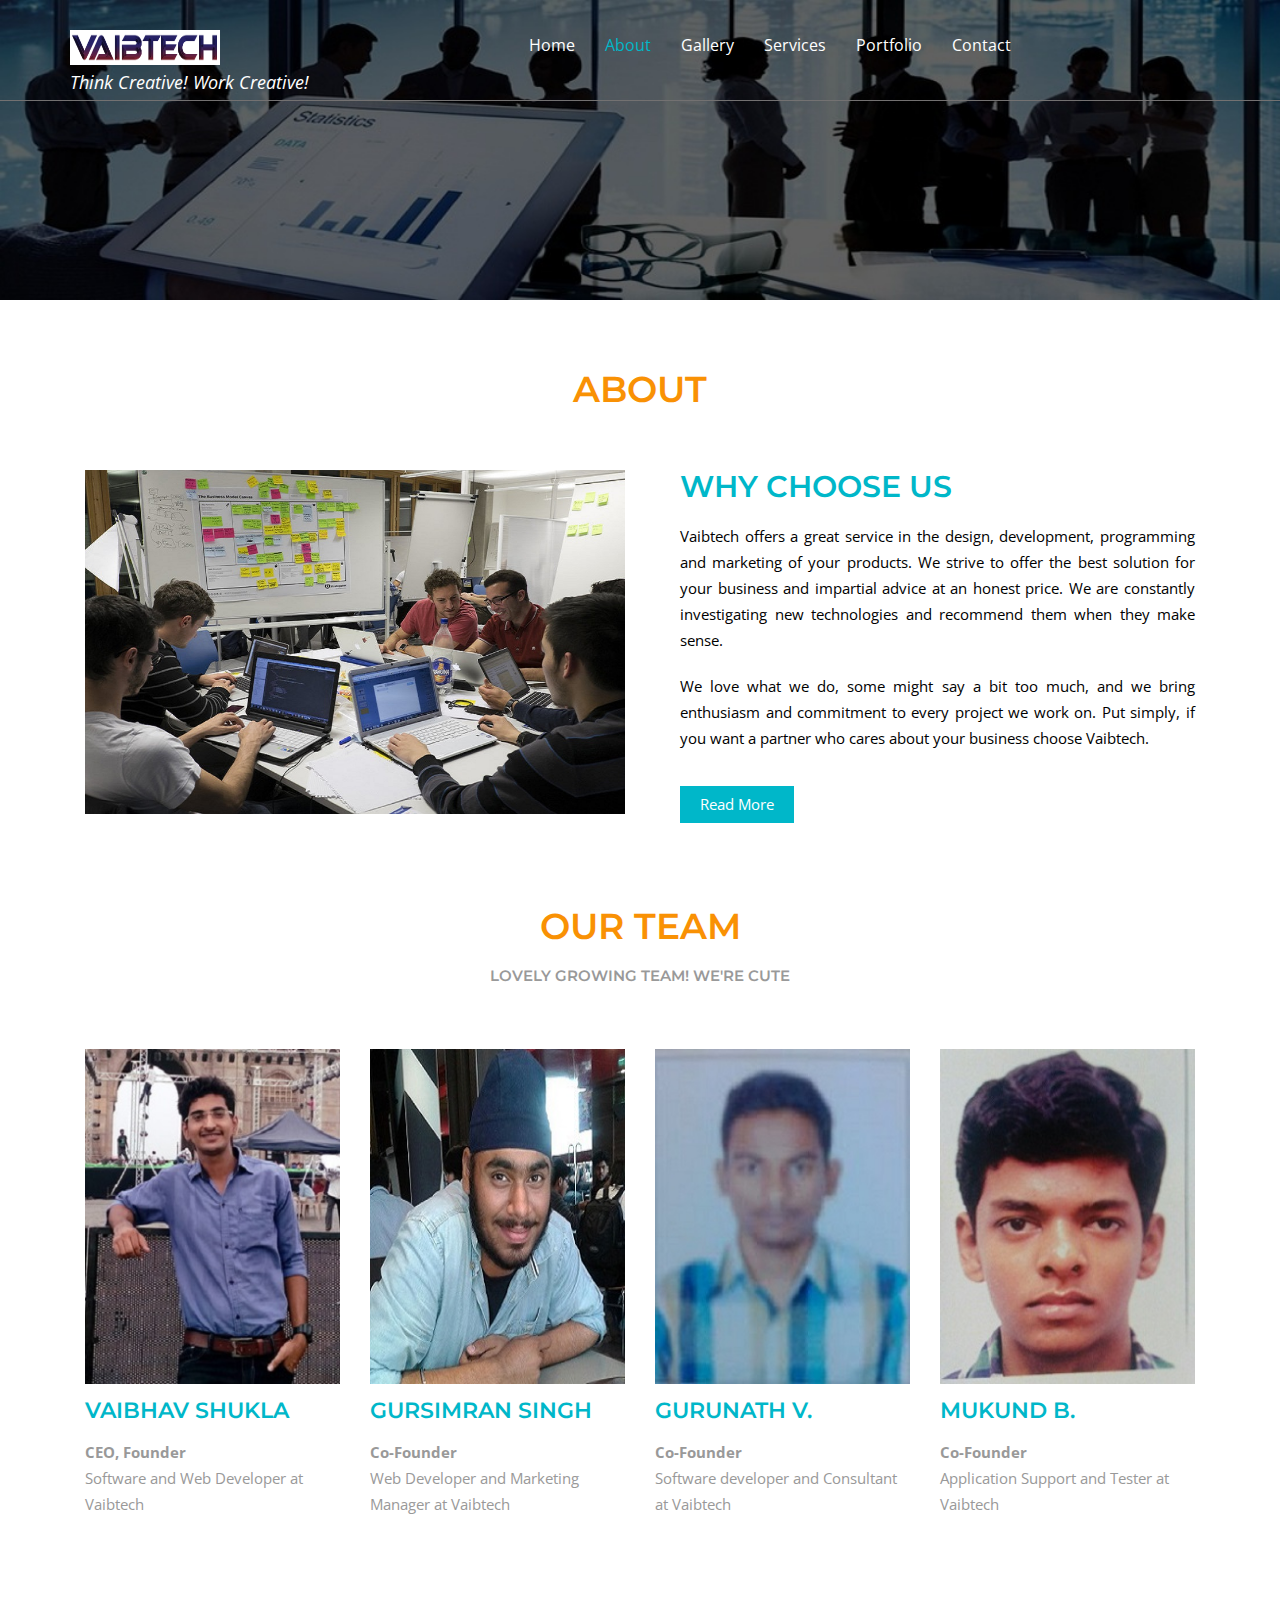
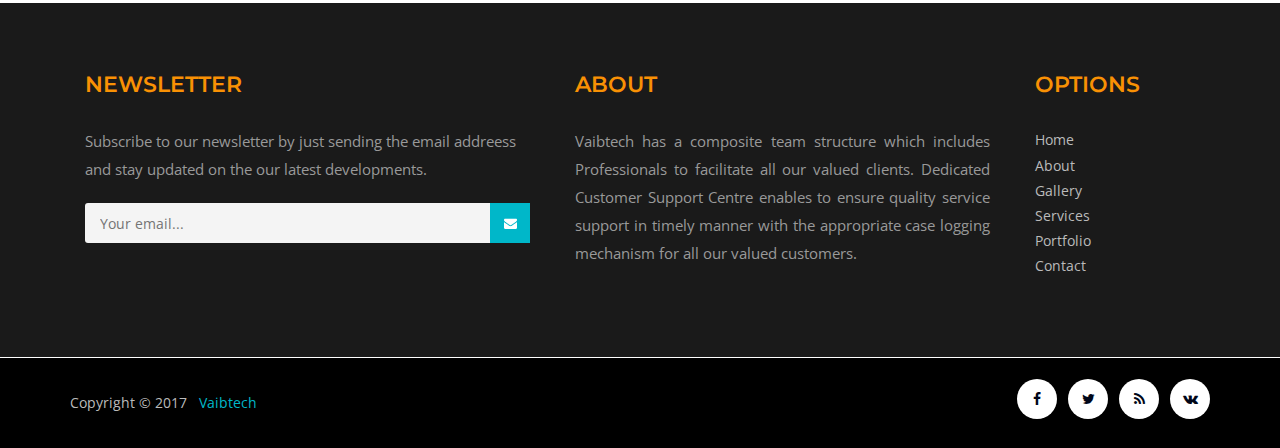
<file: about.html>
<!DOCTYPE html>
<html>
<!-- Head -->
<head>
	<title>About</title>
	<!-- Meta-Tags -->
		<meta name="viewport" content="width=device-width, initial-scale=1">
		<meta http-equiv="Content-Type" content="text/html; charset=utf-8">
		<meta name="keywords" content="Web developers, IT firm, best application developer, best website builder, application developer">
		<script type="application/x-javascript"> addEventListener("load", function() { setTimeout(hideURLbar, 0); }, false); function hideURLbar(){ window.scrollTo(0,1); } </script>
	<!-- //Meta-Tags -->
	<!-- Custom-Theme-Files -->
	<link rel="stylesheet" href="css/bootstrap.min.css" type="text/css" media="all">
	<link rel="stylesheet" href="css/style.css" type="text/css" media="all">
	<link rel="stylesheet" href="css/font-awesome.min.css" />

	<!-- //Custom-Theme-Files -->
	<!-- Web-Fonts -->
	<link rel="stylesheet" href="//fonts.googleapis.com/css?family=Open+Sans:400,300,600,700,800" 	type="text/css">
	<link rel="stylesheet" href="//fonts.googleapis.com/css?family=Montserrat:400,700" 				type="text/css">
	<!-- //Web-Fonts -->
	<!-- Default-JavaScript-File -->
	<script type="text/javascript" src="js/jquery-2.1.4.min.js"></script>
	<script type="text/javascript" src="js/bootstrap.min.js"></script>
	<script src="js/main.js"></script>
</head>
<!-- //Head -->
<!-- Body -->
<body>
	<!-- Header -->
	<!-- banner -->
	<div class="w3l-banner3">
		<div class="header">
		<!-- Top-Bar -->
				<div class="top-bar">
				<div class="container">
					<div class="header-nav">
						<nav class="navbar navbar-default">
							<!-- Brand and toggle get grouped for better mobile display -->
							<div class="navbar-header">
								<button type="button" class="navbar-toggle collapsed" data-toggle="collapse" data-target="#bs-example-navbar-collapse-1">
									<span class="sr-only">Toggle navigation</span>
									<span class="icon-bar"></span>
									<span class="icon-bar"></span>
									<span class="icon-bar"></span>
								</button>
								<h1><a class="navbar-brand" href="index.html"><img class="img-responsive" src="images/logo.png" alt="" style="height:35px; width:150px;"> </a></h1><br><br><p style="color:white; font-size:18px"><i>Think Creative! Work Creative!</i></p>
							</div>
							<!-- Collect the nav links, forms, and other content for toggling -->
							<div class="collapse navbar-collapse nav-wil" id="bs-example-navbar-collapse-1">
								<ul class="nav navbar-nav ">
									<li><a href="index.html">Home</a></li>
									<li><a class=" active" href="about.html">About</a></li>
									<li><a href="gallery.html">Gallery</a></li>
									<li><a href="services.html">Services</a></li>
									<li><a href="#">Portfolio</a></li>
									<li><a href="contact.html">Contact</a></li>
								</ul>
							</div>
							<!-- /navbar-collapse -->

						</nav>
						<!-- <div class="cd-main-header"> -->
									<!-- <a class="cd-search-trigger" href="#cd-search"> <span></span></a> -->
									<!-- <!-- cd-header-buttons --> 
								<!-- </div> -->
								<!-- <div id="cd-search" class="cd-search"> -->
									<!-- <form action="#" method="post"> -->
										<!-- <input name="Search" type="search" placeholder="Search..."> -->
									<!-- </form> -->
								<!-- </div> -->
					</div>
				</div>
			</div>
		<!-- //Top-Bar -->
	</div>
	<!-- //Header -->
	
	</div>
	<!-- //banner -->
	<!-- about -->
	<div class="agileits-abt">
		<div class="container">
			<h2 class="w3ls_head">About</h2>
			<div class="ab-top">
				<div class="col-md-6 ab-w3ls-left">
					<img src="images/11.jpg" class="img-responsive" alt="img">
				</div>
				<div class="col-md-6 ab-w3ls-right">
					<h4>Why choose us</h4>
					<p style="color:black; text-align: justify; text-justify: inter-word;">Vaibtech offers a great service in the design, development, programming and marketing of your products. We strive to offer the best solution for your business and impartial advice at an honest price. We are constantly investigating new technologies and recommend them when they make sense.</p>
					<p style="color:black; text-align: justify; text-justify: inter-word;">We love what we do, some might say a bit too much, and we bring enthusiasm and commitment to every project we work on. Put simply, if you want a partner who cares about your business choose Vaibtech.</p>
						<div class="agileinfo-news-button">
										<a href="#" class="hvr-shutter-in-horizontal" data-toggle="modal" data-target="#myModal"> Read More</a>
						</div>
				</div>
				<div class="clearfix"></div>
			</div>
			<!-- team -->
			<div class="team agileits">
				<div class="team-info">
					<h3 class="w3ls_head">Our Team <p>Lovely growing team! We're cute </p> </h3> 
						<div class="team-row">
							
							<div class="col-md-3 team-grids">
								<div class="team-agile-img"> 
									<a href="#"><img src="images/t1.jpg" alt="img"></a>
										<div class="view-caption">
												<ul>
													<li><a href="#"><span class="fa fa-facebook"></span></a></li>
													<li><a href="#"><span class="fa fa-twitter"></span></a></li>
													<li><a href="#"><span class="fa fa-google-plus"></span></a></li>
												</ul>
										</div> 
							
								</div>
								<h4>Vaibhav Shukla</h4>
								<p><b>CEO, Founder</b> <br>Software and Web Developer at Vaibtech </p>
							</div>
							
							<div class="col-md-3 team-grids">
								<div class="team-agile-img"> 
									<a href="#"><img src="images/t2.jpg" alt="img"></a>
									<div class="view-caption">
										<ul>
											<li><a href="#"><span class="fa fa-facebook"></span></a></li>
											<li><a href="#"><span class="fa fa-twitter"></span></a></li>
											<li><a href="#"><span class="fa fa-google-plus"></span></a></li>
										</ul>
									</div>    
								</div>
								<h4>Gursimran Singh </h4> 
							<p><b>Co-Founder</b> <br>Web Developer and Marketing Manager at Vaibtech </p>
							</div>
							
							<!-- <div class="col-md-3 team-grids"> -->
								<!-- <div class="team-agile-img">  -->
									<!-- <a href="#"><img src="images/t3.jpg" alt="img"></a> -->
									<!-- <div class="view-caption"> -->
										<!-- <ul> -->
											<!-- <li><a href="#"><span class="fa fa-facebook"></span></a></li> -->
											<!-- <li><a href="#"><span class="fa fa-twitter"></span></a></li> -->
											<!-- <li><a href="#"><span class="fa fa-google-plus"></span></a></li> -->
										<!-- </ul> -->
									<!-- </div>     -->
								<!-- </div> -->
								<!-- <h4>Ganesh Sawamt</h4>  -->
							<!-- <p><b>Co-Founder</b> <br>Software Tester and Marketing manager at Vaibtech </p> -->
							<!-- </div> -->
							
							<div class="col-md-3 team-grids">
								<div class="team-agile-img"> 
									<a href="#"><img src="images/t4.jpg" alt="img"></a>
									<div class="view-caption">
										<ul>
											<li><a href="#"><span class="fa fa-facebook"></span></a></li>
											<li><a href="#"><span class="fa fa-twitter"></span></a></li>
											<li><a href="#"><span class="fa fa-google-plus"></span></a></li>
										</ul>
									</div>    
								</div>
								<h4>Gurunath V.</h4> 
								<p><b>Co-Founder</b> <br>Software developer and Consultant at Vaibtech </p>
							</div>
							
							<div class="col-md-3 team-grids">
								<div class="team-agile-img"> 
									<a href="#"><img src="images/t5.jpg" alt="img"></a>
									<div class="view-caption">
										<ul>
											<li><a href="#"><span class="fa fa-facebook"></span></a></li>
											<li><a href="#"><span class="fa fa-twitter"></span></a></li>
											<li><a href="#"><span class="fa fa-google-plus"></span></a></li>
										</ul>
									</div>    
								</div>
								<h4>Mukund B.</h4> 
								<p><b>Co-Founder</b> <br>Application Support and Tester at Vaibtech </p>
							</div>
							
							<div class="clearfix"> </div>
						</div>
				</div>
			</div>
		<!-- //team -->
		</div>
	</div>
	<!-- //about -->
	<!-- footer -->
	<div class="footer-top">
		<div class="container">
		<div class="col-md-5 w3l-footer-top">
				<h3>NEWSLETTER</h3>
				<p>Subscribe to our newsletter by just sending the email addreess and stay updated on the our latest developments.</p>

					<form action="#" method="post" class="newsletter">
						<input class="email" type="email" placeholder="Your email..." required="">
						<input type="submit" class="submit" value="">
					</form>
					
			</div>
			
			<div class="col-md-5 wthree-footer-top">
				<h3>About</h3>
					<p style="text-align:justify; justify:inter-word;"> Vaibtech has a composite team structure which includes Professionals to facilitate all our valued clients. Dedicated Customer Support Centre 
						enables to ensure quality service support in timely manner with the appropriate case logging mechanism for all our valued customers.
					</p>
			</div>
			<div class="col-md-2 w3ls-footer-top">
				<h3>Options</h3>
					<ul>
							<li><a href="index.html">Home</a></li>
							<li><a href="about.html">About</a></li>
							<li><a href="gallery.html">Gallery</a></li>
							<li><a href="services.html">Services</a></li>
							<li><a href="#">Portfolio</a></li>
							<li><a href="contact.html">Contact</a></li>
						</ul>
			</div>
			
				<div class="clearfix"></div>
			
		</div>
	</div>
	<div class="footer-w3layouts">
		<div class="container">
				<div class="agile-copy">
					<p>Copyright © 2017 &nbsp <a href="index.html">Vaibtech</a></p>
				</div>
				<div class="agileits-social">
					<ul>
							<li><a href="#"><i class="fa fa-facebook"></i></a></li>
							<li><a href="#"><i class="fa fa-twitter"></i></a></li>
							<li><a href="#"><i class="fa fa-rss"></i></a></li>
							<li><a href="#"><i class="fa fa-vk"></i></a></li>
					</ul>
				</div>
					<div class="clearfix"></div>
			</div>
	</div>
	<!-- //footer -->
	
		<div class="modal about-modal fade" id="myModal" tabindex="-1" role="dialog">
					<div class="modal-dialog" role="document">
						<div class="modal-content">
							<div class="modal-header"> 
								<button type="button" class="close" data-dismiss="modal" aria-label="Close"><span aria-hidden="true">&times;</span></button>						
								<h4 class="modal-title">Why Choose Us</h4>
							</div> 
							<div class="modal-body">
								<div class="agileits-w3layouts-info">
									<p style="color:black; text-align: justify; text-justify: inter-word;font-size:18px;">
										<b>Practical, cost-effective service to clients…</b><br>
											All of our employee are driven by this client-focused tradition. As a result we are trusted to ensure 
											our IT Solutions & Services are tailored to each client’s specific situation and infrastructure and that 
											each project outcome will be finished on time, to budget, and to your exact specifications.
										<br><br>
										<b>Solutions which make a real difference…</b><br>
											Whether working with a small company, or undertaking an organisation-wide technology refresh programme,
											we never accept an assignment unless we believe we can make a positive, measurable difference, bringing 
											immediate added value to your business.
										<br><br>
										<b>The right team for the job…</b><br>
											We maintain a nucleus of consultants consistently able to deliver our core values and capabilities, 
											complemented, when required, by specialist expertise from our extremely talented professional services 
											department.
									</p>
								</div>
							</div>
						</div>
					</div>
				</div>
				<!-- //modal -->
</body>
<!-- //Body -->
</html>
</file>
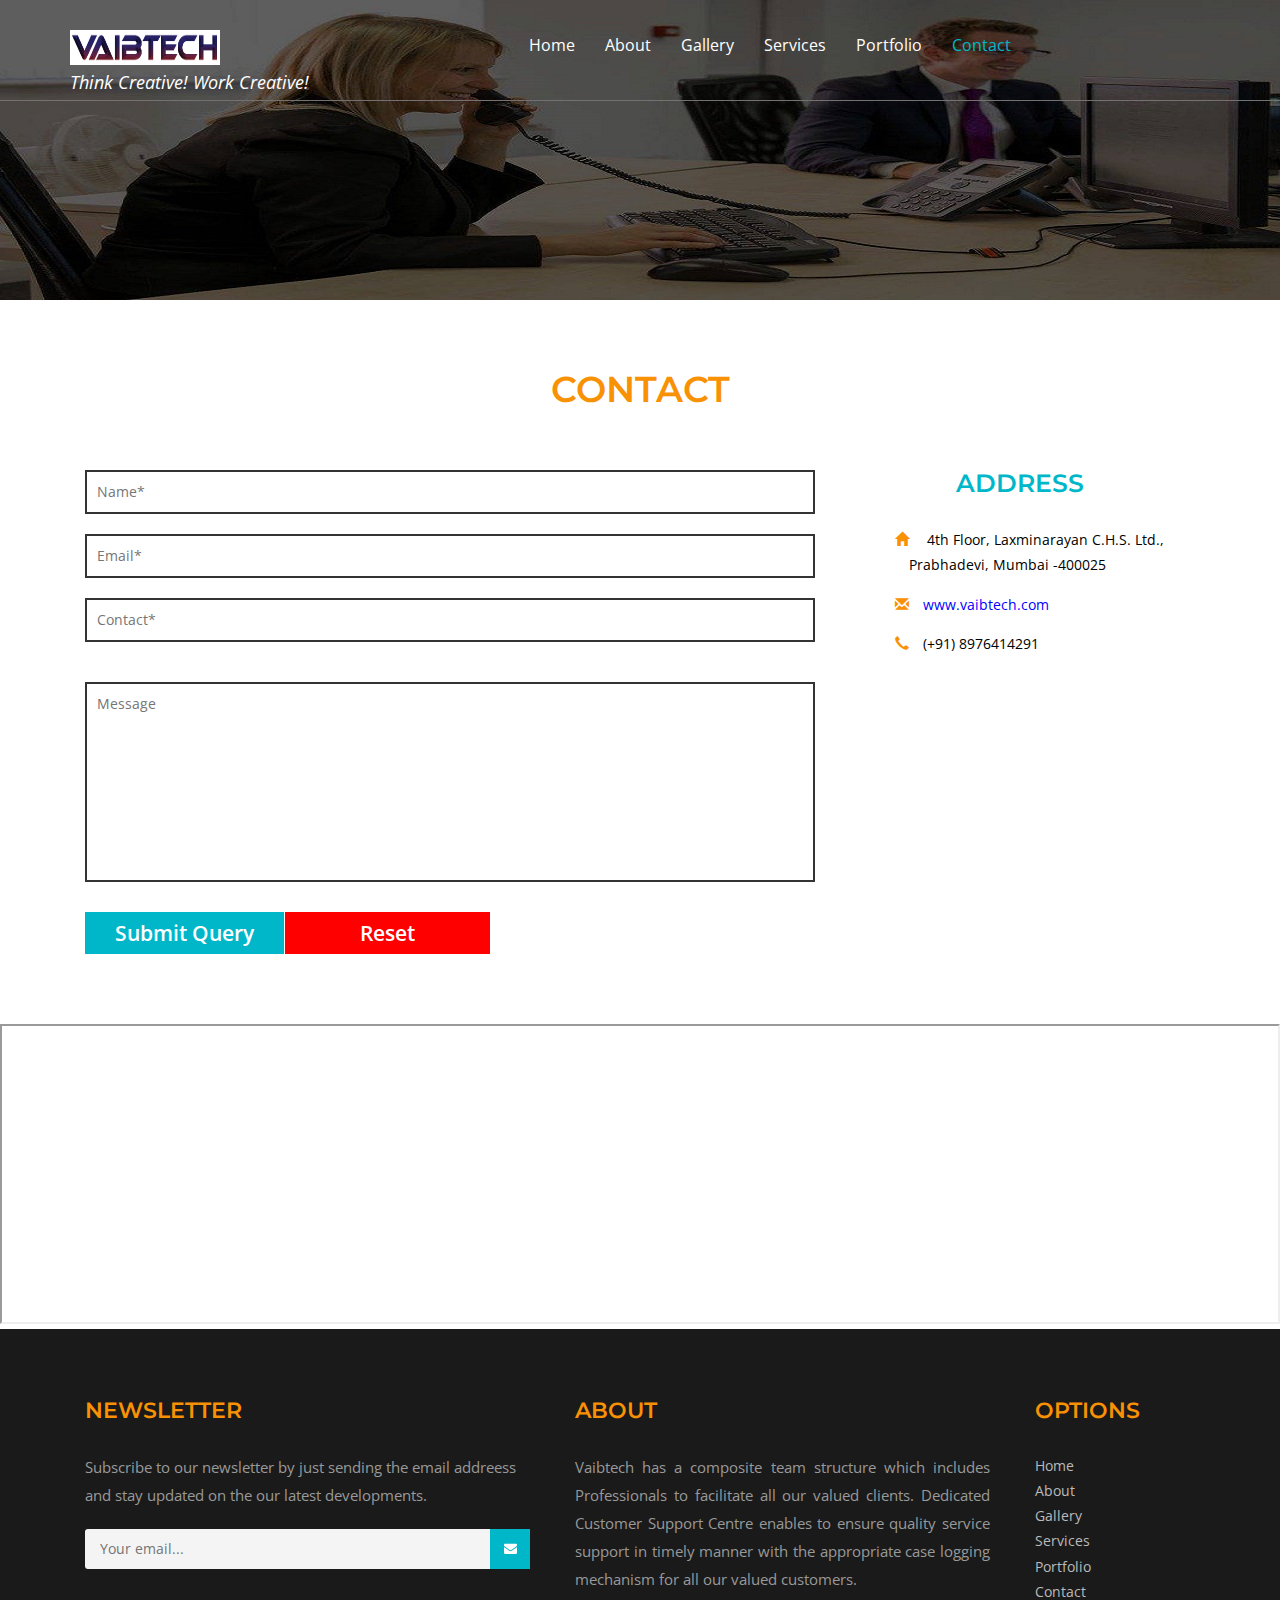
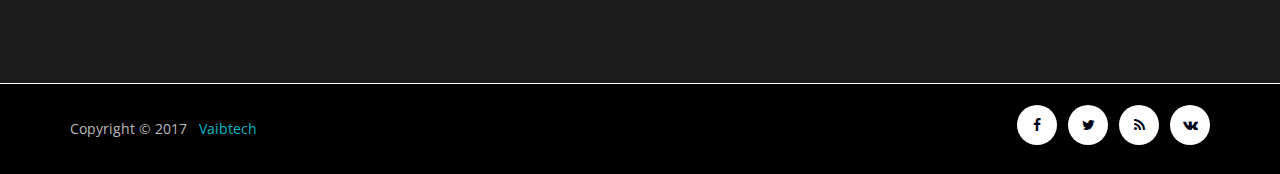
<file: contact.html>
<!DOCTYPE html>
<html>
<!-- Head -->
<head>
	<title> Contact </title>
	<!-- Meta-Tags -->
		<meta name="viewport" content="width=device-width, initial-scale=1">
		<meta http-equiv="Content-Type" content="text/html; charset=utf-8">
		<meta name="keywords" content="Web developers, IT firm, best application developer, best website builder, application developer">
		<script type="application/x-javascript"> addEventListener("load", function() { setTimeout(hideURLbar, 0); }, false); function hideURLbar(){ window.scrollTo(0,1); } </script>
	<!-- //Meta-Tags -->
	<!-- Custom-Theme-Files -->
	<link rel="stylesheet" href="css/bootstrap.min.css" type="text/css" media="all">
	<link rel="stylesheet" href="css/style.css" type="text/css" media="all">
	<link rel="stylesheet" href="css/font-awesome.min.css" />

	<!-- //Custom-Theme-Files -->
	<!-- Web-Fonts -->
	<link rel="stylesheet" href="//fonts.googleapis.com/css?family=Open+Sans:400,300,600,700,800" 	type="text/css">
	<link rel="stylesheet" href="//fonts.googleapis.com/css?family=Montserrat:400,700" 				type="text/css">
	<!-- //Web-Fonts -->
	<!-- Default-JavaScript-File -->
	<script type="text/javascript" src="js/jquery-2.1.4.min.js"></script>
	<script type="text/javascript" src="js/bootstrap.min.js"></script>
	<script src="js/main.js"></script>
	<script src="js/validation.js"></script>
	
</head>
<!-- //Head -->
<!-- Body -->
<body>
	<!-- Header -->
	<!-- banner -->
	<div class="w3l-banner2">
		<div class="header">
		<!-- Top-Bar -->
				<div class="top-bar">
				<div class="container">
					<div class="header-nav">
						<nav class="navbar navbar-default">
							<!-- Brand and toggle get grouped for better mobile display -->
							<div class="navbar-header">
								<button type="button" class="navbar-toggle collapsed" data-toggle="collapse" data-target="#bs-example-navbar-collapse-1">
									<span class="sr-only">Toggle navigation</span>
									<span class="icon-bar"></span>
									<span class="icon-bar"></span>
									<span class="icon-bar"></span>
								</button>
								<h1><a class="navbar-brand" href="index.html"><img class="img-responsive" src="images/logo.png" alt="" style="height:35px; width:150px;"> </a></h1><br><br><p style="color:white; font-size:18px"><i>Think Creative! Work Creative!</i></p>
							</div>
							<!-- Collect the nav links, forms, and other content for toggling -->
							<div class="collapse navbar-collapse nav-wil" id="bs-example-navbar-collapse-1">
								<ul class="nav navbar-nav ">
									<li><a href="index.html">Home</a></li>
									<li><a href="about.html">About</a></li>
									<li><a href="gallery.html">Gallery</a></li>
									<li><a href="services.html">Services</a></li>
									<li><a href="#">Portfolio</a></li>
									<li><a class=" active" href="contact.html">Contact</a></li>
								</ul>
							</div>
							<!-- /navbar-collapse -->

						</nav>
						<!-- <div class="cd-main-header"> -->
									<!-- <a class="cd-search-trigger" href="#cd-search"> <span></span></a> -->
									<!-- <!-- cd-header-buttons --> 
								<!-- </div> -->
								<!-- <div id="cd-search" class="cd-search"> -->
									<!-- <form action="#" method="post"> -->
										<!-- <input name="Search" type="search" placeholder="Search..."> -->
									<!-- </form> -->
								<!-- </div> -->
					</div>
				</div>
			</div>
		<!-- //Top-Bar -->
	</div>
	<!-- //Header -->
	</div>
	<!-- //banner -->
	<!-- contact -->
	<div class="agileits-con">
		<div class="contact-w3-agileits">
			<div class="container">
				<h2 class="w3ls_head">Contact</h2>
					<div class="col-md-8 contact-w3layouts">		
						<form id="form1"  action="http://localhost/Associate/Enquiry.php" method="post" >
							<input id="fname" type="text" size="20" name="fnames" placeholder="Name*"    required="">
							<input id="email" type="text" size="20" name="emails" placeholder="Email*"   required="">							
							<input id="mob"   type="tel"  size="20" name="mobs"   placeholder="Contact*" required="">
							<textarea name="complaint" placeholder="Message" required=""></textarea>
							<input type="submit" value="Submit Query" onclick="validation()"><input type="reset" value="Reset">							
						</form>					
					</div>	
					
					<div class="col-md-4 contact-w3layouts-right">
						
							<h2 class="w3ls_head">Address</h2>
							<ul>
								<li style="color:black"><span class="glyphicon glyphicon-home" aria-hidden="true"></span> 4th Floor, Laxminarayan C.H.S. Ltd.,<br> Prabhadevi, Mumbai -400025</li>
								<li><span class="glyphicon glyphicon-envelope" aria-hidden="true"></span><a href="index.html" style="color:blue;">www.vaibtech.com</a></li>
								<li style="color:black"><span class="glyphicon glyphicon-earphone" aria-hidden="true"></span>(+91) 8976414291</li>
							</ul>
						
					</div>
					<div class="clearfix"></div>
			</div>
		</div>
	</div>
		<div class="map">
			<iframe src="https://www.google.com/maps/embed?pb=!1m18!1m12!1m3!1d3772.150662985344!2d72.82870446496815!3d19.013081587124066!2m3!1f0!2f0!3f0!3m2!1i1024!2i768!4f13.1!3m3!1m2!1s0x3be7cec1cabe3bfb%3A0x9609dcc5d99c0f0d!2sLaxmi+Narayan+Coperative+Society%2C+956%2C+Sayani+Rd%2C+Prabhadevi%2C+Mumbai%2C+Maharashtra+400025!5e0!3m2!1sen!2sin!4v1487238439267" allowfullscreen></iframe>
		</div>
	<!-- //contact -->
	
	<!-- footer -->
	<div class="footer-top">
		<div class="container">
		<div class="col-md-5 w3l-footer-top">
				<h3>NEWSLETTER</h3>
				<p>Subscribe to our newsletter by just sending the email addreess and stay updated on the our latest developments.</p>

					<form action="#" method="post" class="newsletter">
						<input class="email" type="email" placeholder="Your email..." required="">
						<input type="submit" class="submit" value="">
					</form>
					
			</div>
			
			<div class="col-md-5 wthree-footer-top">
				<h3>About</h3>
					<p style="text-align:justify; justify:inter-word;"> Vaibtech has a composite team structure which includes Professionals to facilitate all our valued clients. Dedicated Customer Support Centre 
						enables to ensure quality service support in timely manner with the appropriate case logging mechanism for all our valued customers.
					</p>
			</div>
			<div class="col-md-2 w3ls-footer-top">
				<h3>Options</h3>
					<ul>
							<li><a href="index.html">Home</a></li>
							<li><a href="about.html">About</a></li>
							<li><a href="gallery.html">Gallery</a></li>
							<li><a href="services.html">Services</a></li>
							<li><a href="#">Portfolio</a></li>
							<li><a href="contact.html">Contact</a></li>
						</ul>
			</div>
			
				<div class="clearfix"></div>
			
		</div>
	</div>
	<div class="footer-w3layouts">
		<div class="container">
				<div class="agile-copy">
					<p>Copyright © 2017 &nbsp <a href="index.html">Vaibtech</a></p>
				</div>
				<div class="agileits-social">
					<ul>
							<li><a href="#"><i class="fa fa-facebook"></i></a></li>
							<li><a href="#"><i class="fa fa-twitter"></i></a></li>
							<li><a href="#"><i class="fa fa-rss"></i></a></li>
							<li><a href="#"><i class="fa fa-vk"></i></a></li>
					</ul>
				</div>
					<div class="clearfix"></div>
			</div>
	</div>
	<!-- //footer -->
</body>
<!-- //Body -->
</html>
</file>
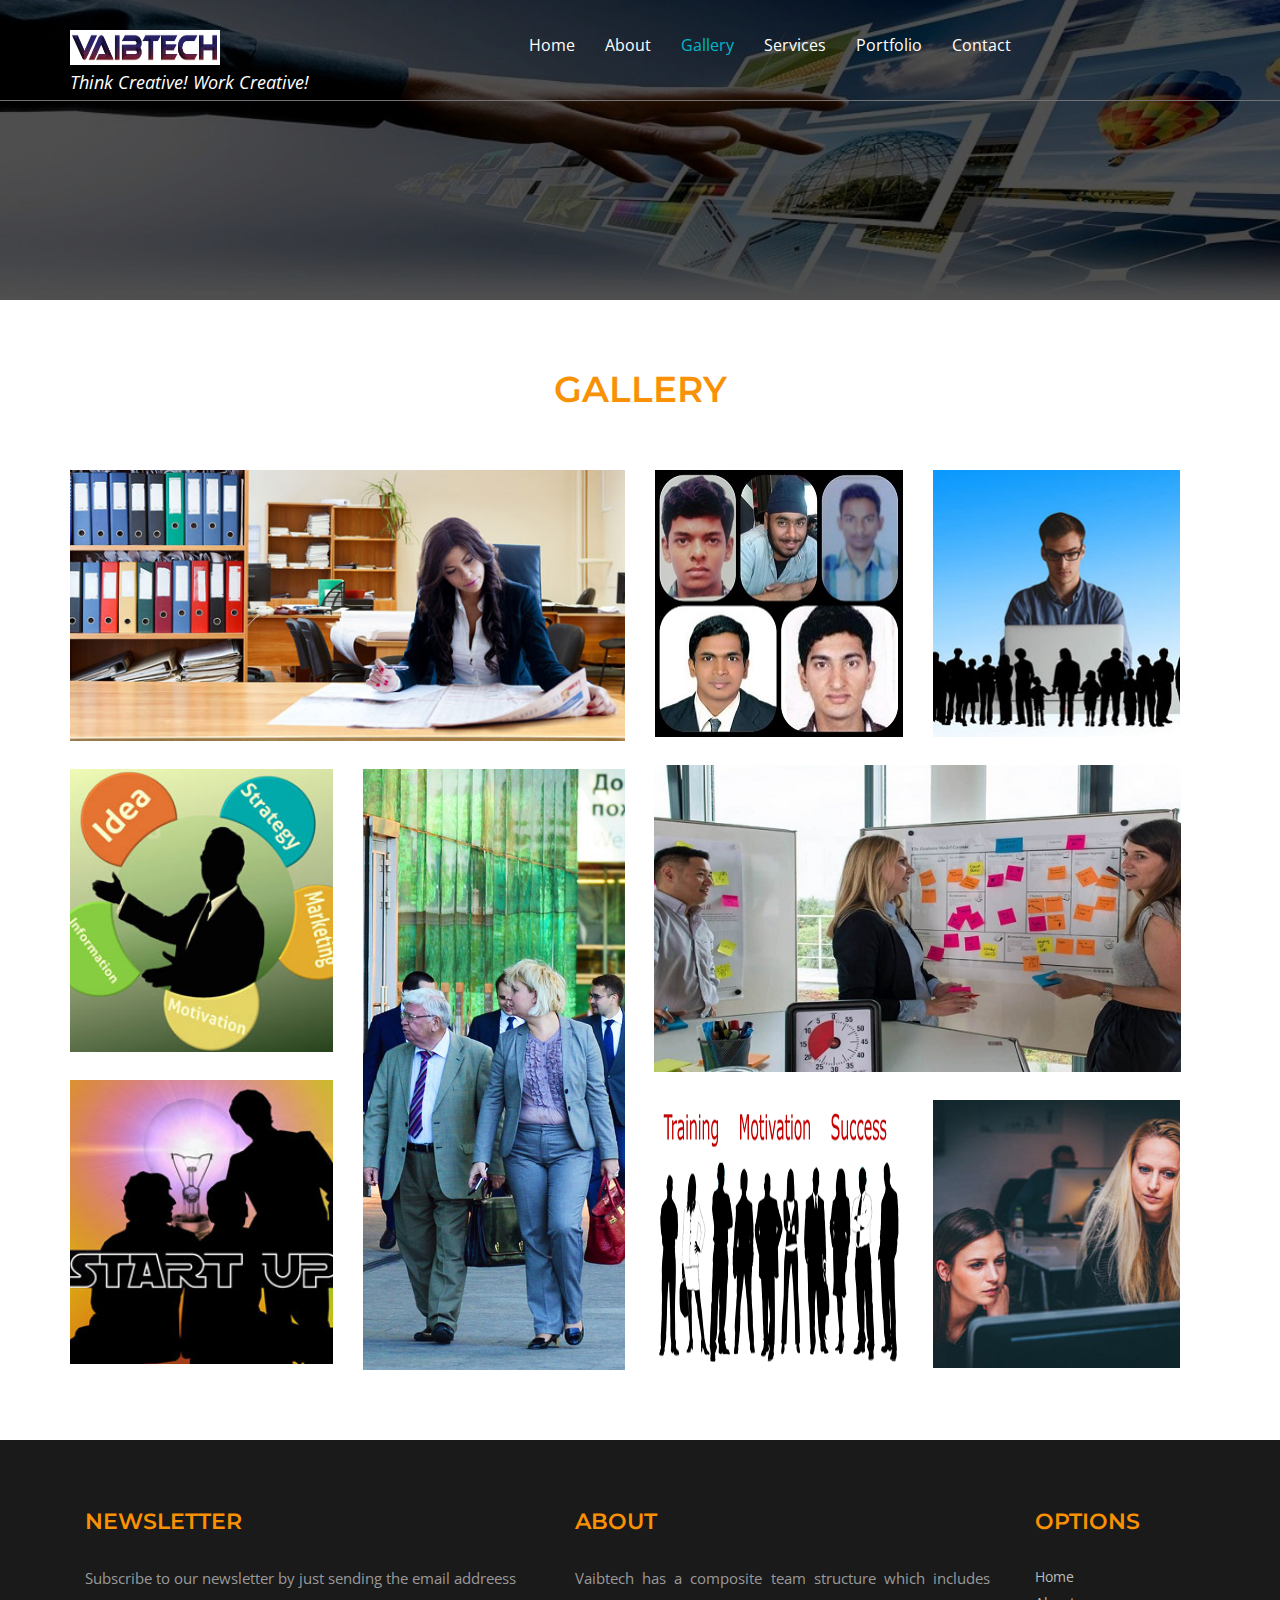
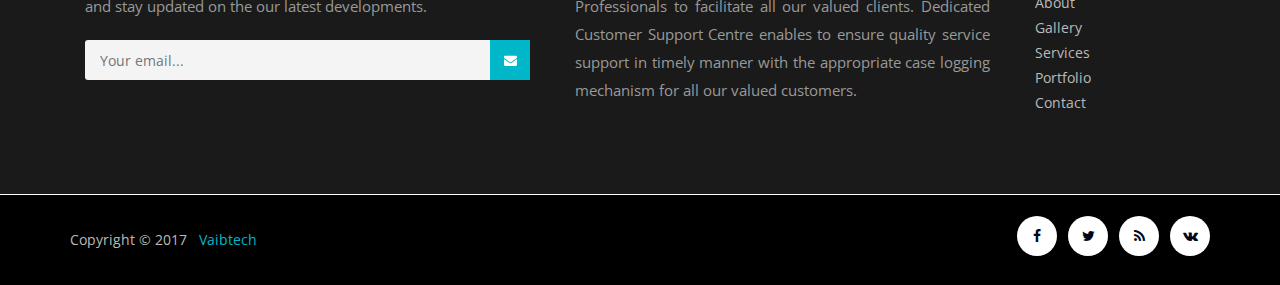
<file: gallery.html>
<!DOCTYPE html>
<html>
<!-- Head -->
<head>
	<title>Gallery </title>
	<!-- Meta-Tags -->
		<meta name="viewport" content="width=device-width, initial-scale=1">
		<meta http-equiv="Content-Type" content="text/html; charset=utf-8">
		<meta name="keywords" content="Web developers, IT firm, best application developer, best website builder, application developer">
		<script type="application/x-javascript"> addEventListener("load", function() { setTimeout(hideURLbar, 0); }, false); function hideURLbar(){ window.scrollTo(0,1); } </script>
	<!-- //Meta-Tags -->
	<!-- Custom-Theme-Files -->
	<link rel="stylesheet" href="css/bootstrap.min.css" type="text/css" media="all">
	<link rel="stylesheet" href="css/style.css" type="text/css" media="all">
	<link rel="stylesheet" href="css/font-awesome.min.css" />
	<link rel="stylesheet" href="css/lightbox.css">

	<!-- //Custom-Theme-Files -->
	<!-- Web-Fonts -->
	<link rel="stylesheet" href="//fonts.googleapis.com/css?family=Open+Sans:400,300,600,700,800" 	type="text/css">
	<link rel="stylesheet" href="//fonts.googleapis.com/css?family=Montserrat:400,700" 				type="text/css">
	<!-- //Web-Fonts -->
	<!-- Default-JavaScript-File -->
	<script type="text/javascript" src="js/jquery-2.1.4.min.js"></script>
	<script type="text/javascript" src="js/bootstrap.min.js"></script>
	<script src="js/main.js"></script>
</head>
<!-- //Head -->
<!-- Body -->
<body>
	<!-- Header -->
	<!-- banner -->
	<div class="w3l-banner5">
		<div class="header">
		<!-- Top-Bar -->
				<div class="top-bar">
				<div class="container">
					<div class="header-nav">
						<nav class="navbar navbar-default">
							<!-- Brand and toggle get grouped for better mobile display -->
							<div class="navbar-header">
								<button type="button" class="navbar-toggle collapsed" data-toggle="collapse" data-target="#bs-example-navbar-collapse-1">
									<span class="sr-only">Toggle navigation</span>
									<span class="icon-bar"></span>
									<span class="icon-bar"></span>
									<span class="icon-bar"></span>
								</button>
								<h1><a class="navbar-brand" href="index.html"><img class="img-responsive" src="images/logo.png" alt="" style="height:35px; width:150px;"> </a></h1><br><br><p style="color:white; font-size:18px"><i>Think Creative! Work Creative!</i></p>
							</div>
							<!-- Collect the nav links, forms, and other content for toggling -->
							<div class="collapse navbar-collapse nav-wil" id="bs-example-navbar-collapse-1">
								<ul class="nav navbar-nav ">
									<li><a href="index.html">Home</a></li>
									<li><a href="about.html">About</a></li>
									<li><a class=" active" href="gallery.html">Gallery</a></li>
									<li><a href="services.html">Services</a></li>
									<li><a href="#">Portfolio</a></li>
									<li><a href="contact.html">Contact</a></li>
								</ul>
							</div>
							<!-- /navbar-collapse -->

						</nav>
						<!-- <div class="cd-main-header"> -->
									<!-- <a class="cd-search-trigger" href="#cd-search"> <span></span></a> -->
									<!-- <!-- cd-header-buttons --> 
								<!-- </div> -->
								<!-- <div id="cd-search" class="cd-search"> -->
									<!-- <form action="#" method="post"> -->
										<!-- <input name="Search" type="search" placeholder="Search..."> -->
									<!-- </form> -->
								<!-- </div> -->
					</div>
				</div>
			</div>
		<!-- //Top-Bar -->
	</div>
	<!-- //Header -->
	
	</div>
	<!-- //banner -->
	<!-- gallery -->
	<div class="agileits-gal">
		<div class="container">
		<h2 class="w3ls_head">Gallery</h2>
			<div class="gallery-grids">
				<div class="col-md-6 gallery-grids-left">
					
					<div class="gallery-grid">
						<a class="example-image-link" href="images/g1.jpg" data-lightbox="example-set" data-title="Vaibtech offers a great service in the design, development, programming and marketing of your products. We strive to offer the best solution for your business and impartial advice at an honest price. We are constantly investigating new technologies and recommend them when they make sense.">
							<img src="images/g1.jpg" alt="">
						</a>
					</div>
					
					<div class="gallery-grids-left-sub">
						<div class="col-md-6 gallery-grids-left-subl">
							<div class="gallery-grid"><a class="example-image-link" href="images/g2.jpg" data-lightbox="example-set" data-title="Depending on the business maturity, immediate needs, and long-term goals, the programme should yield different results.">
									<img src="images/g2.jpg" alt="">
								</a>
							</div>
							<div class="gallery-grid gallery-grid-sub">
								<a class="example-image-link" href="images/g3.jpg" data-lightbox="example-set" data-title="We ensure the highest levels of certainty and satisfaction through a deep-set commitment to our clients, comprehensive industry expertise and a global network of innovation and delivery centers.">
									<img src="images/g3.jpg" alt="">
								</a>
							</div>
						</div>
						<div class="col-md-6 gallery-grids-left-subr">
							<div class="gallery-grid">
								<a class="example-image-link" href="images/g4.jpg" data-lightbox="example-set" data-title="Spends time with your family. We are here to work for you.">
									<img src="images/g4.jpg" alt="">
								</a>
							</div>
						</div>
						<div class="clearfix"> </div>
					</div>
				</div>
				<div class="col-md-6 gallery-grids-left">
					<div class="col-md-6 gallery-grids-right">
						<div class="gallery-grid">
							<a class="example-image-link" href="images/g5.jpeg" data-lightbox="example-set" data-title="We believe people can only achieve big things by having a great team to work with. We having amazing, Great, Dedicated and Ceartive team members where all are trying their best to achive goals of Vaibtech and helps our csutomers to build their business path smooths and effective which helps them to build successful business life. ">
								<img src="images/g5.jpeg" alt="">
							</a>
						</div>
					</div>
					<div class="col-md-6 gallery-grids-right">
						<div class="gallery-grid">
							<a class="example-image-link" href="images/g6.jpg" data-lightbox="example-set" data-title="Willing to work as a key player in challenging and creative environment. We provides opportunities for graduates, interns, apprentices and work experience at varying points throughout the year.">
								<img src="images/g6.jpg" alt="">
							</a>
						</div>
					</div>
					<div class="clearfix"> </div>
					<div class="gallery-grids-right1">
						<div class="gallery-grid">
							<a class="example-image-link" href="images/g7.jpg" data-lightbox="example-set" data-title="Our staff is diverse and talented in all aspects of different technology and marketing, including content creation. We love what we do and it shows in the solutions we produce.">
								<img src="images/g7.jpg" alt="">
							</a>
						</div>
					</div>
					<div class="col-md-6 gallery-grids-right">
						<div class="gallery-grid">
							<a class="example-image-link" href="images/g8.jpg" data-lightbox="example-set" data-title="We highly value our employees and treat them with utmost care and respect. We maintain a positive and understanding attitude towards our employees along with a friendly working environment.">
								<img src="images/g8.jpg" alt="">
							</a>
						</div>
					</div>
					<div class="col-md-6 gallery-grids-right">
						<div class="gallery-grid">
							<a class="example-image-link" href="images/g9.jpg" data-lightbox="example-set" data-title="All supported by the IT and communications systems that will help you meet your business objectives.">
								<img src="images/g9.jpg" alt="">
							</a>
						</div>
					</div>
					<div class="clearfix"> </div>
				</div>
				<div class="clearfix"> </div>
				<script src="js/lightbox-plus-jquery.min.js"> </script>
			</div>
		</div>
	</div>
	<!-- //gallery -->
	<!-- footer -->
	<div class="footer-top">
		<div class="container">
		<div class="col-md-5 w3l-footer-top">
				<h3>NEWSLETTER</h3>
				<p>Subscribe to our newsletter by just sending the email addreess and stay updated on the our latest developments.</p>

					<form action="#" method="post" class="newsletter">
						<input class="email" type="email" placeholder="Your email..." required="">
						<input type="submit" class="submit" value="">
					</form>
					
			</div>
			
			<div class="col-md-5 wthree-footer-top">
				<h3>About</h3>
					<p style="text-align:justify; justify:inter-word;"> Vaibtech has a composite team structure which includes Professionals to facilitate all our valued clients. Dedicated Customer Support Centre 
						enables to ensure quality service support in timely manner with the appropriate case logging mechanism for all our valued customers.
					</p>
			</div>
			<div class="col-md-2 w3ls-footer-top">
				<h3>Options</h3>
					<ul>
							<li><a href="index.html">Home</a></li>
							<li><a href="about.html">About</a></li>
							<li><a href="gallery.html">Gallery</a></li>
							<li><a href="services.html">Services</a></li>
							<li><a href="#">Portfolio</a></li>
							<li><a href="contact.html">Contact</a></li>
						</ul>
			</div>
			
				<div class="clearfix"></div>
			
		</div>
	</div>
	<div class="footer-w3layouts">
		<div class="container">
				<div class="agile-copy">
					<p>Copyright © 2017 &nbsp <a href="index.html">Vaibtech</a></p>
				</div>
				<div class="agileits-social">
					<ul>
							<li><a href="#"><i class="fa fa-facebook"></i></a></li>
							<li><a href="#"><i class="fa fa-twitter"></i></a></li>
							<li><a href="#"><i class="fa fa-rss"></i></a></li>
							<li><a href="#"><i class="fa fa-vk"></i></a></li>
					</ul>
				</div>
					<div class="clearfix"></div>
			</div>
	</div>
	<!-- //footer -->
</body>
<!-- //Body -->
</html>
</file>
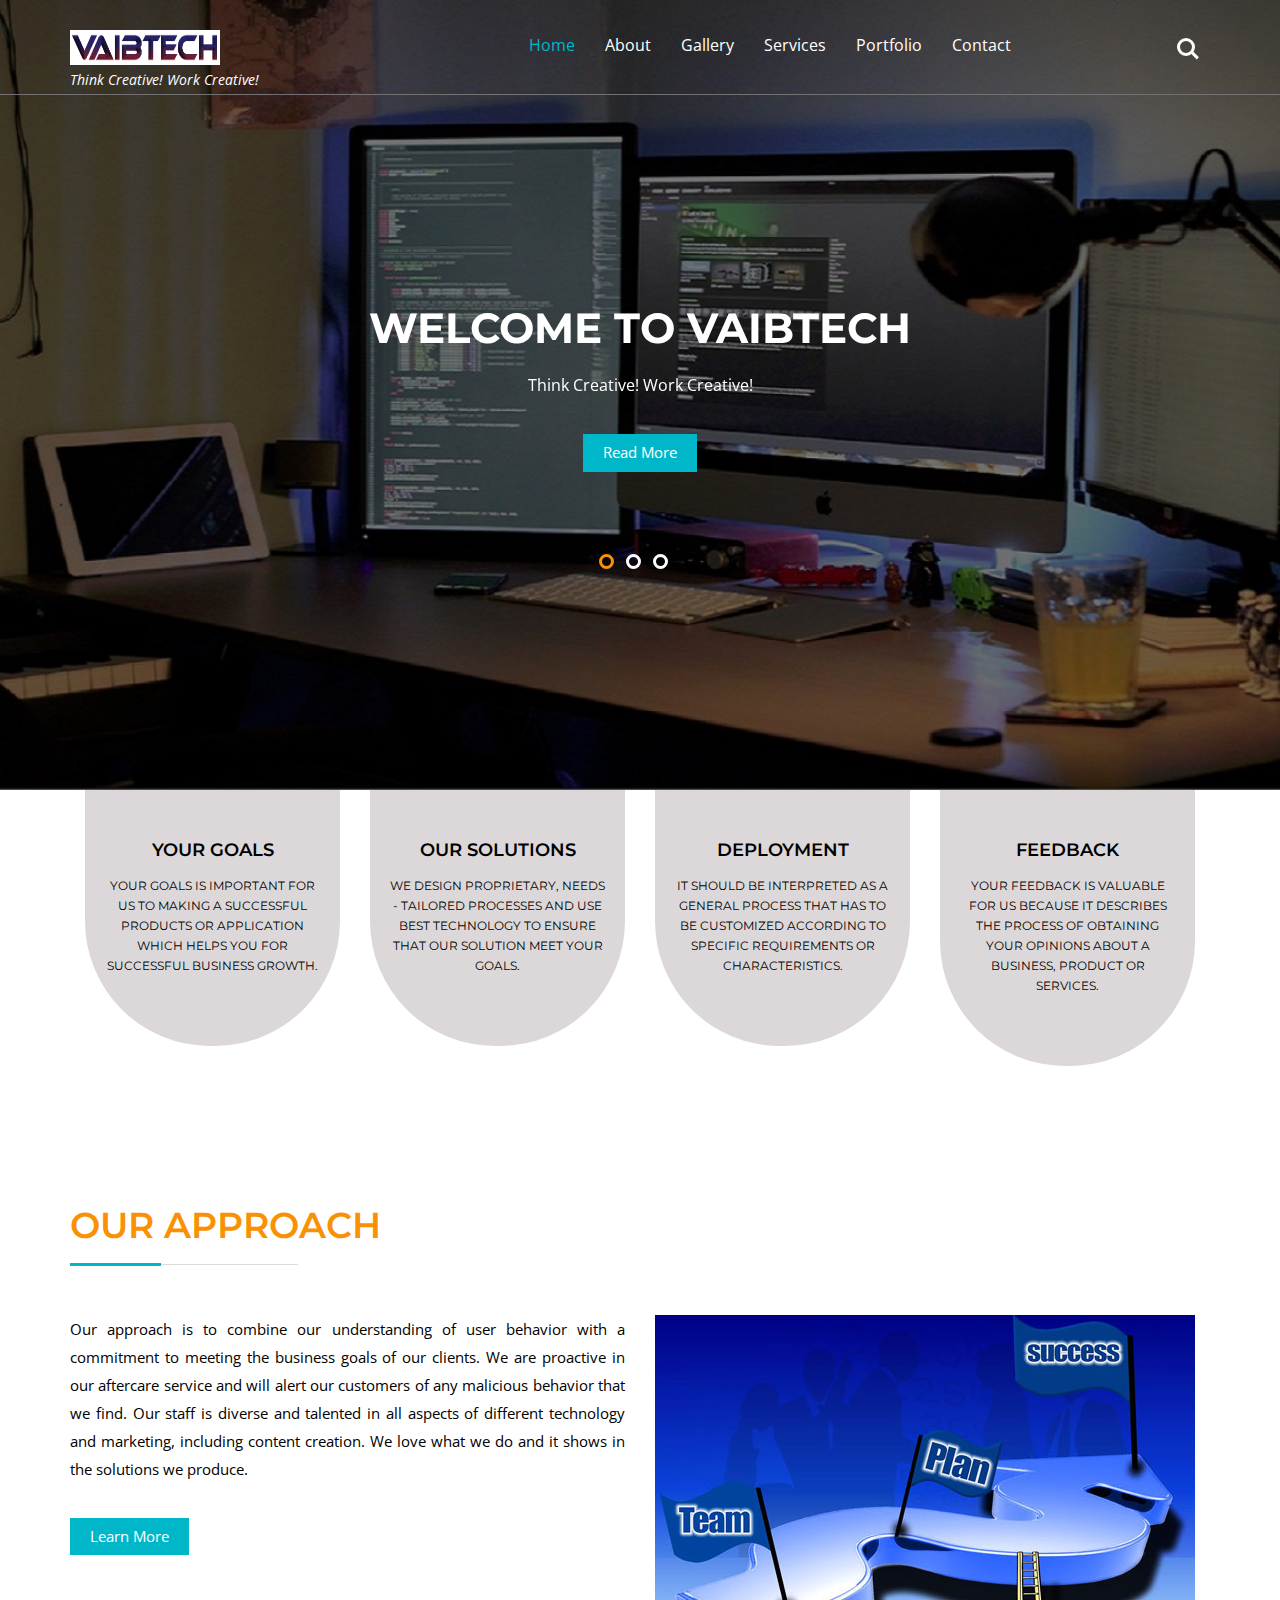
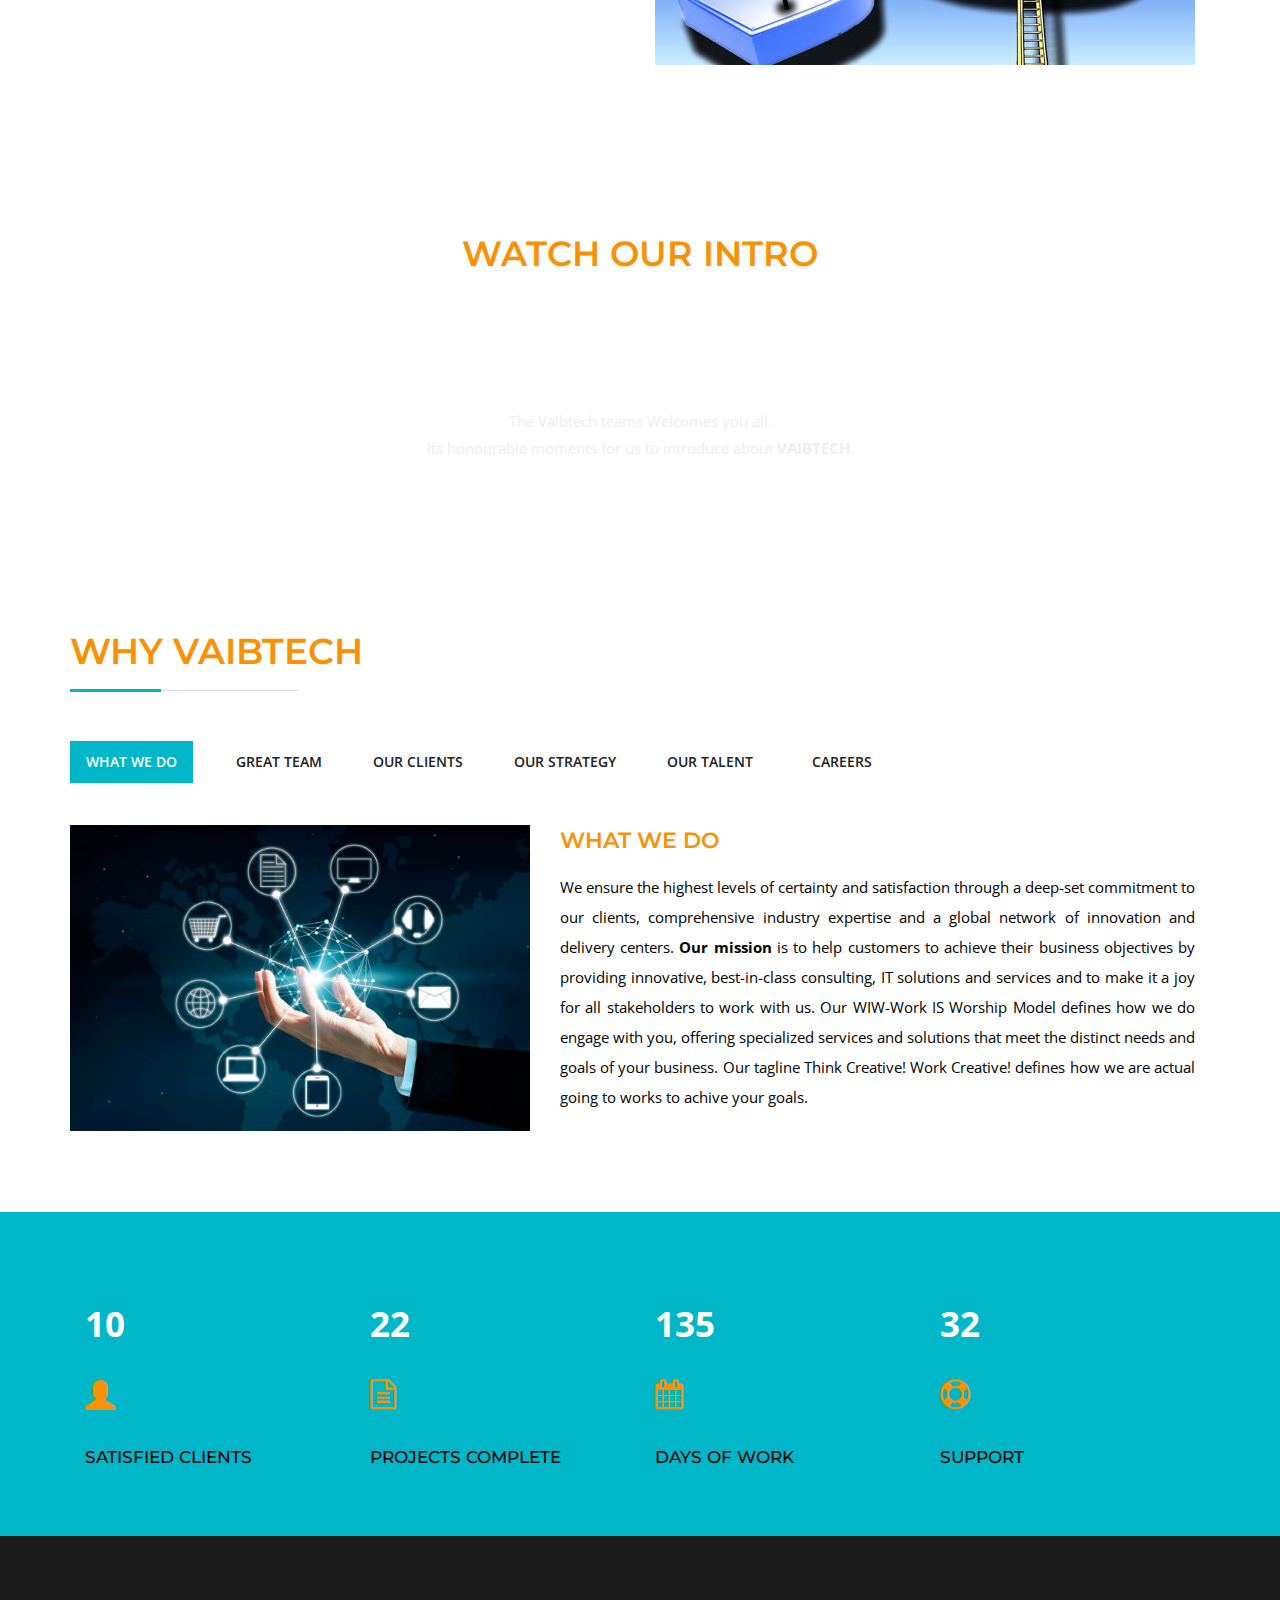
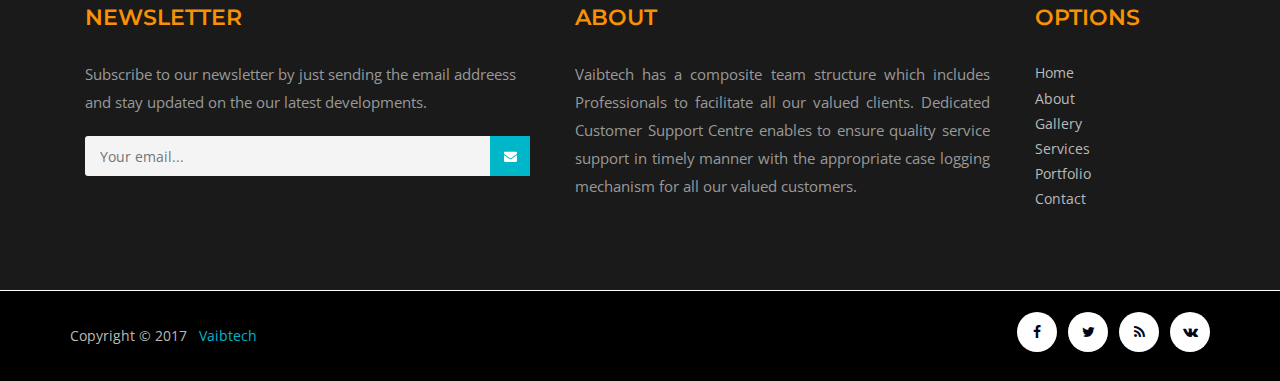
<file: oldindex.html>
<!DOCTYPE html>
<html>
<!-- Head -->
<head>
	<title>Home </title>
	<!-- Meta-Tags -->
		<meta name="viewport" content="width=device-width, initial-scale=1">
		<meta http-equiv="Content-Type" content="text/html; charset=utf-8">
		<meta name="keywords" content="Associate a Responsive Web Template, Bootstrap Web Templates, Flat Web Templates, Android Compatible Web Template, Smartphone Compatible Web Template, Free Webdesigns for Nokia, Samsung, LG, Sony Ericsson, Motorola Web Design">
		<script type="application/x-javascript"> addEventListener("load", function() { setTimeout(hideURLbar, 0); }, false); function hideURLbar(){ window.scrollTo(0,1); } </script>
	<!-- //Meta-Tags -->
	<!-- Custom-Theme-Files -->
	<link rel="stylesheet" href="css/bootstrap.min.css" type="text/css" media="all">
	<link rel="stylesheet" href="css/style.css" type="text/css" media="all">
	<link rel="stylesheet" href="css/font-awesome.min.css" />

	<!-- //Custom-Theme-Files -->
	<!-- Web-Fonts -->
	<link rel="stylesheet" href="//fonts.googleapis.com/css?family=Open+Sans:400,300,600,700,800" 	type="text/css">
	<link rel="stylesheet" href="//fonts.googleapis.com/css?family=Montserrat:400,700" 				type="text/css">
	<!-- //Web-Fonts -->
	<!-- Default-JavaScript-File -->
	<script type="text/javascript" src="js/jquery-2.1.4.min.js"></script>
	<script type="text/javascript" src="js/bootstrap.min.js"></script>
	<script src="js/main.js"></script>
	<!--FlexSlider-->
		<link rel="stylesheet" href="css/flexslider.css" type="text/css" media="screen" />
		<script defer src="js/jquery.flexslider.js"></script>
		<script type="text/javascript">
		$(window).load(function(){
		  $('.flexslider').flexslider({
			animation: "slide",
			start: function(slider){
			  $('body').removeClass('loading');
			}
		  });
		});
	  </script>
<!--End-slider-script-->

</head>
<!-- //Head -->
<!-- Body -->
<body>
	<!-- Header -->
	<!-- banner -->
	<div class="w3l-banner">
		<div class="header">
		<!-- Top-Bar -->
				<div class="top-bar">
				<div class="container">
					<div class="header-nav">
						<nav class="navbar navbar-default">
							<!-- Brand and toggle get grouped for better mobile display -->
							<div class="navbar-header">
								<button type="button" class="navbar-toggle collapsed" data-toggle="collapse" data-target="#bs-example-navbar-collapse-1">
									<span class="sr-only">Toggle navigation</span>
									<span class="icon-bar"></span>
									<span class="icon-bar"></span>
									<span class="icon-bar"></span>
								</button>
								<h1><a class="navbar-brand" href="index.html"><img class="img-responsive" src="images/logo.png" alt="" style="height:35px; width:150px;"> </a></h1><br><br><p style="color:white; font-size:14px"><i>Think Creative! Work Creative!</i></p>
							</div>
							<!-- Collect the nav links, forms, and other content for toggling -->
							<div class="collapse navbar-collapse nav-wil" id="bs-example-navbar-collapse-1">
								<ul class="nav navbar-nav ">
									<li><a class=" active" href="index.html">Home</a></li>
									<li><a href="about.html">About</a></li>
									<li><a href="gallery.html">Gallery</a></li>
									<li><a href="services.html">Services</a></li>
									<li><a href="#">Portfolio</a></li>
									<li><a href="contact.html">Contact</a></li>
								</ul>
							</div>
							<!-- /navbar-collapse -->

						</nav>
						<div class="cd-main-header">
									<a class="cd-search-trigger" href="#cd-search"> <span></span></a>
									<!-- cd-header-buttons -->
								</div>
								<div id="cd-search" class="cd-search">
									<form action="#" method="post">
										<input name="Search" type="search" placeholder="Search...">
									</form>
								</div>
					</div>
				</div>
			</div>
		<!-- //Top-Bar -->
	</div>
	<!-- //Header -->
		<div class="container">
			<div class="flexslider-info">
					<section class="slider">
						<div class="flexslider">
							<ul class="slides">
								<li>
								<div class="w3l-info">
									<h3>Welcome to Vaibtech</h3>
									<p>Think Creative! Work Creative!</p>
									<div class="agileinfo-news-button">
										<a href="#" class="hvr-shutter-in-horizontal" data-toggle="modal" data-target="#myModal"> Read More</a>
									</div>
								</div>
								</li>
								<li>
								<div class="w3l-info">
									<h3>Our Services</h3>
									<p>Website building, Software development, IT solutions and Consulting.</p>
									<div class="agileinfo-news-button">
										<a href="#" class="hvr-shutter-in-horizontal" data-toggle="modal" data-target="#myModal2"> Read More</a>
									</div>
								</div>
								</li>
								<li>
								<div class="w3l-info">
									<h3>Our Mission and Vision</h3>
									<p>Our mission is to become a top leading IT company in all over the wold. </p>
									<div class="agileinfo-news-button">
										<a href="#" class="hvr-shutter-in-horizontal" data-toggle="modal" data-target="#myModal3"> Read More</a>
									</div>
								</div>
								</li>
							</ul>
						</div>
					</section>
				</div>
		</div>
	</div>
	<!-- //banner -->
	<!-- banner-bottom -->
	<div class="w3layouts-banner-bottom">
		<div class="container">
			<div class="col-md-3 agileits-bottom-top">
				<h3>Your goals<br><span>Your goals is important for us to making a successful products or application which helps you for successful business growth.</span><br></h3>
			</div>
			<div class="col-md-3 agileits-bottom-top">
				<h3>our solutions<br><span>We design proprietary, needs - tailored processes and use best technology to ensure that our solution meet your goals.</span><br></h3>
			</div>
			<div class="col-md-3 agileits-bottom-top">
				<h3>Deployment<br><span>It should be interpreted as a general process that has to be customized according to specific requirements or characteristics.</span><br></h3>
			</div>
			<div class="col-md-3 agileits-bottom-top">
				<h3>Feedback<br><span>Your feedback is valuable for us because it describes the process of obtaining your opinions about a business, product or services.</span><br></h3>
			</div>
			<div class="clearfix"></div>
		</div>
	</div>
	<!-- //banner-bottom -->
	<!-- welcome -->
	<div class="wthree-welcome">
		<div class="container">
			<h2>OUR APPROACH</h2>
			<div class="border"> </div>			
			<div class="col-md-6 wthree-welcome-left">
			<p style="color:black; text-align:justify; text-justify:inter-word;">Our approach is to combine our understanding of user behavior with a commitment to meeting the business goals of our clients. We are proactive in our 
				aftercare service and will alert our customers of any malicious behavior that we find. Our staff is diverse and talented in all aspects of different 
				technology and marketing, including content creation. We love what we do and it shows in the solutions we produce.
			</p>
			<div class="agileinfo-news-button">
				<a href="#" class="hvr-shutter-in-horizontal" data-toggle="modal" data-target="#myModal"> Learn More</a>
			</div>
			</div>
			<div class="col-md-6 wthree-welcome-right">
				<img class="img-responsive" src="images/1.jpg" alt=" ">
			</div>
			<div class="clearfix"></div>
		</div>
	</div>
	<!-- //welcome -->
	<!-- video -->
	<div class="video-w3-agileits">
			<h3>Watch our Intro</h3>
			<a href="#" data-toggle="modal" data-target="#modalvideo"><i class="fa fa-play" aria-hidden="true"></i></a>
				<div class="modal fade features-modal" id="modalvideo" tabindex="-1" role="dialog" aria-hidden="true">
					<div class="modal-dialog modal-lg">
						<div class="modal-content">
							<div class="modal-header">
								<button type="button" class="close" data-dismiss="modal" aria-hidden="true">×</button>
							</div>
							<div class="modal-body">
								<iframe src="https://player.vimeo.com/video/63078884" webkitallowfullscreen mozallowfullscreen allowfullscreen></iframe>
							</div>
						</div>
					</div>
				</div>
				<p>The Vaibtech teams Welcomes you all. <br> Its honourable moments for us to introduce about <strong>VAIBTECH</strong>.</p>
		</div>
		<!-- //video -->
		<!-- features -->
		<div class="features">
		<div class="container">
			<h3>Why vaibtech</h3>
			<div class="border"> </div>
				<div class="bs-example bs-example-tabs" role="tabpanel" data-example-id="togglable-tabs">
					<ul id="myTab" class="nav nav-tabs" role="tablist">
						<li role="presentation" class="active"><a href="#home" id="home-tab" role="tab" data-toggle="tab" aria-controls="home" aria-expanded="true">What We Do</a></li>
						<li role="presentation" class=""><a href="#Feature1" role="tab" id="Feature1-tab" data-toggle="tab" aria-controls="Feature1" aria-expanded="false">&nbsp Great Team</a></li>
						<li role="presentation" class=""><a href="#Feature2" role="tab" id="Feature2-tab" data-toggle="tab" aria-controls="Feature2" aria-expanded="false">Our Clients</a></li>
						<li role="presentation" class=""><a href="#Feature3" role="tab" id="Feature3-tab" data-toggle="tab" aria-controls="Feature3" aria-expanded="false">Our Strategy</a></li>
						<li role="presentation" class=""><a href="#Feature4" role="tab" id="Feature4-tab" data-toggle="tab" aria-controls="Feature4" aria-expanded="false">Our Talent </a></li>
						<li role="presentation" class=""><a href="#Feature5" role="tab" id="Feature5-tab" data-toggle="tab" aria-controls="Feature5" aria-expanded="false">&nbsp Careers</a></li>
					</ul>
					<div id="myTabContent" class="tab-content">
						
						<div role="tabpanel" class="tab-pane fade active in" id="home" aria-labelledby="home-tab">
						<div class="w3agile_tabs">
								<div class="col-md-5 w3agile_tab_right w3agile_tab_right2">
									<img src="images/7.jpg" alt=" " class="img-responsive">
								</div>
								<div class="col-md-7 w3agile_tab_left">
									<h4>What We Do</h4>
									<p style="color:black; text-align: justify; text-justify: inter-word;">	We ensure the highest levels of certainty and satisfaction 
										through a deep-set commitment to our clients, comprehensive industry expertise and a global network of innovation and delivery 
										centers. <b>Our mission</b> is to help customers to achieve their business objectives by providing innovative, best-in-class 
										consulting, IT solutions and services and to make it a joy for all stakeholders to work with us. Our WIW-Work IS Worship Model 
										defines how we do engage with you, offering specialized services and solutions that meet the distinct needs and goals of your 
										business. Our tagline Think Creative! Work Creative! defines how we are actual going to works to achive your goals.
									</p>
									
								</div>
								<div class="clearfix"> </div>
							</div>
						</div>
						
						<div role="tabpanel" class="tab-pane fade" id="Feature1" aria-labelledby="Feature1-tab">
							<div class="w3agile_tabs">
								<div class="col-md-7 w3agile_tab_left">
									<h4>Great Team </h4>
									<p style="color:black; text-align: justify; text-justify: inter-word;">We believe people can only achieve big things by having a great team to work with. We having amazing, Great, Dedicated and 
									   Ceartive team members where all are trying their best to achive goals of Vaibtech and helps our csutomers to build their business
  									   path smooths and effective which helps them to build successful business life.
									</p>
								</div>
								<div class="col-md-5 w3agile_tab_right w3agile_tab_right1">
									<img src="images/8.jpeg" alt=" " class="img-responsive">
								</div>
								<div class="clearfix"> </div>
							</div>
						</div>
						
						<div role="tabpanel" class="tab-pane fade" id="Feature2" aria-labelledby="Feature2-tab">
							<div class="w3agile_tabs">
								<div class="col-md-5 w3agile_tab_right w3agile_tab_right2">
									<img src="images/6.jpg" alt=" " class="img-responsive">
								</div>
								<div class="col-md-7 w3agile_tab_left">
									<h4>Our Clients </h4>
									<p style="color:black; text-align: justify; text-justify: inter-word;"> Todays, customer experience define the brand, analytics overrule instincts and innovation, insight and agility-not size-definess
										winners. Our customers are guest, We help them deliver their business goals and drive technology led transformations. Our clients 
										achieved significant business results using our world-class solutions and have recognized us for their efforts.  
									</p>
									
								</div>
								<div class="clearfix"> </div>
							</div>
						</div>
						
						<div role="tabpanel" class="tab-pane fade" id="Feature3" aria-labelledby="Feature3-tab"><div class="w3agile_tabs">
								<div class="col-md-7 w3agile_tab_left">
									<h4>Our Strategy </h4>
									<p style="color:black; text-align: justify; text-justify: inter-word;">Depending on the business maturity, immediate needs, and long-term goals, the programme should yield different results.<br>
										<b>1. User</b> Our very first Strategist is to must understand (by using a variety of techniques and tactics) what users want. 
											This is commonly known as User Experience Research which will create and craft a ‘mental model’.<br>
										<b>2. Business</b> The User and Business requirements will often match, but will rarely ever be a perfect fit. Understanding 
												the market, competitors (and key milestones) and other external forces are also required –a business requirements model
												will be formed, these are our objectives.<br>
										<b>3. Tools</b> Lastly, a Web Strategist will follow to know how each and every tool and technology work, they’ll need to know the 
											strengths, benefits, limitations and costs. 
									</p>
									
								</div>
								<div class="col-md-5 w3agile_tab_right w3agile_tab_right1">
									<img src="images/15.jpg" alt=" " class="img-responsive">
								</div>
								<div class="clearfix"> </div>
							</div>
						</div>
						
						<div role="tabpanel" class="tab-pane fade" id="Feature4" aria-labelledby="Feature4-tab">
							<div class="w3agile_tabs">
								<div class="col-md-5 w3agile_tab_right w3agile_tab_right2">
									<img src="images/14.jpg" alt=" " class="img-responsive">
								</div>
								<div class="col-md-7 w3agile_tab_left">
									<h4>Our Talent</h4>
									<p style="color:black; text-align: justify; text-justify: inter-word;"> Vaibtech having following technologies which show our excellence:<br>
										<b>1. IT Architecture</b>- "IT architecture" hardly sounds sexy, but it underlies almost all major successful projects. <br>
										<b>2. Cloud Security</b>- Software and cloud security, once viewed as impossible by proponents of the social share revolution, has 
										become vital.<br>
										<b>3. Programming</b>- We are using following programming to build a project: 
											<br> &nbsp &nbsp	<b>3.1. Web development:</b> HTML5, CSS3, XML, Bootsraps, PHP, JavaScript, Jquery.
											<br> &nbsp &nbsp	<b>3.2. Application programming:</b> C, C++, Core/ Adv Java .
										<b>4. Data Analytics</b>- The future and the "Internet of Things" belong firmly to data.<br>
										<b>5. Project Management</b>- It is the discipline of initiating, planning, executing, controlling, and closing the work of a team to 
										achieve specific goals and meet specific success criteria.

									</p>
									
								</div>
								<div class="clearfix"> </div>
							</div>
						</div>
						
						<div role="tabpanel" class="tab-pane fade" id="Feature5" aria-labelledby="Feature5-tab">
							<div class="w3agile_tabs">
								<div class="col-md-7 w3agile_tab_left">
									<h4>Make Careers </h4>
									<p style="color:black; text-align: justify; text-justify: inter-word;"> You can build a career with leading corporate of hi-tech environment with our committed & dedicated people/Employee, where they 
										helps you to explore youself fully and realize your potential. Willing to work as a key player in challenging and creative 
										environment. We provides opportunities for graduates, interns, apprentices and work experience at varying points throughout the 
										year.  You can see all of our current graduate and other early careers opportunities very soon...
									</p>
									
								</div>
								<div class="col-md-5 w3agile_tab_right w3agile_tab_right1">
									<img src="images/17.jpg" alt=" " class="img-responsive">
								</div>
								<div class="clearfix"> </div>
							</div>
						</div>
						
					</div>
				</div>
		</div>
	</div>
	<!-- //features-->
		<!-- services-bottom -->
		<div class="services-bottom">
		<div class="container">
			<div class="col-md-3 agileits_w3layouts_about_counter_left">
				<p class="counter">10</p> 
				<i class="glyphicon glyphicon-user" aria-hidden="true"></i>
				
				<h3>Satisfied Clients</h3>
			</div>
			<div class="col-md-3 agileits_w3layouts_about_counter_left">
				<p class="counter">22</p> 
				<i class="fa fa-file-text-o" aria-hidden="true"></i>
				
				<h3>Projects Complete</h3>
			</div>
			<div class="col-md-3 agileits_w3layouts_about_counter_left">
				<p class="counter">135</p>
				<i class="fa fa-calendar" aria-hidden="true"></i>
				 
				<h3>days of work</h3>
			</div>
			<div class="col-md-3 agileits_w3layouts_about_counter_left">
				<p class="counter">32</p>
				<i class="fa fa-life-ring" aria-hidden="true"></i>
				 
				<h3>Support</h3>
			</div>
			<div class="clearfix"> </div>
			<!-- Stats-Number-Scroller-Animation-JavaScript -->
				<script src="js/waypoints.min.js"></script> 
				<script src="js/counterup.min.js"></script> 
				<script>
					jQuery(document).ready(function( $ ) {
						$('.counter').counterUp({
							delay: 100,
							time: 1000
						});
					});
				</script>
			<!-- //Stats-Number-Scroller-Animation-JavaScript -->

		</div>
	</div>
	<!-- //services-bottom -->
	<!-- footer -->
	<div class="footer-top">
		<div class="container">
		<div class="col-md-5 w3l-footer-top">
				<h3>NEWSLETTER</h3>
				<p>Subscribe to our newsletter by just sending the email addreess and stay updated on the our latest developments.</p>

					<form action="#" method="post" class="newsletter">
						<input class="email" type="email" placeholder="Your email..." required="">
						<input type="submit" class="submit" value="">
					</form>
					
			</div>
			
			<div class="col-md-5 wthree-footer-top">
				<h3>About</h3>
					<p style="text-align:justify; justify:inter-word;"> Vaibtech has a composite team structure which includes Professionals to facilitate all our valued clients. Dedicated Customer Support Centre 
						enables to ensure quality service support in timely manner with the appropriate case logging mechanism for all our valued customers.
					</p>
			</div>
			<div class="col-md-2 w3ls-footer-top">
				<h3>Options</h3>
					<ul>
							<li><a href="index.html">Home</a></li>
							<li><a href="about.html">About</a></li>
							<li><a href="gallery.html">Gallery</a></li>
							<li><a href="services.html">Services</a></li>
							<li><a href="#">Portfolio</a></li>
							<li><a href="contact.html">Contact</a></li>
						</ul>
			</div>
			
				<div class="clearfix"></div>
			
		</div>
	</div>
	<div class="footer-w3layouts">
		<div class="container">
				<div class="agile-copy">
					<p>Copyright © 2017 &nbsp <a href="index.html">Vaibtech</a></p>
				</div>
				<div class="agileits-social">
					<ul>
							<li><a href="#"><i class="fa fa-facebook"></i></a></li>
							<li><a href="#"><i class="fa fa-twitter"></i></a></li>
							<li><a href="#"><i class="fa fa-rss"></i></a></li>
							<li><a href="#"><i class="fa fa-vk"></i></a></li>
					</ul>
				</div>
					<div class="clearfix"></div>
			</div>
	</div>
	<!-- //footer -->
					<div class="modal about-modal fade" id="myModal" tabindex="-1" role="dialog">
					<div class="modal-dialog" role="document">
						<div class="modal-content">
							<div class="modal-header"> 
								<button type="button" class="close" data-dismiss="modal" aria-label="Close"><span aria-hidden="true">&times;</span></button>						
								<h4 class="modal-title">Vaibtech</h4>
							</div> 
							<div class="modal-body">
								<div class="agileits-w3layouts-info">
									<img src="images/g1.jpg" class="img-responsive" alt="" />
									<p style="color:black; text-align: justify; text-justify: inter-word;"> Vaibtech has a composite team structure which includes Professionals to facilitate all our valued clients. Dedicated Customer 
										Support Centre enables to ensure quality service support in timely manner with the appropriate case logging mechanism for all 
										our valued customers. Vaibtech is committed to all its customers for relationship which are built on strong foundation of trust 
										and uprightness. We believe in action with accurate support at all times in all circumstances in connection with our work at 
										Vaibtech. Our success is dependent on commitment on these enduring values and no success is worth at the expenses of 
										compromising the ethical behavior.
									</p>
								</div>
							</div>
						</div>
					</div>
				</div>
				<!-- //modal 1 -->  
				
				<div class="modal about-modal fade" id="myModal2" tabindex="-1" role="dialog">
					<div class="modal-dialog" role="document">
						<div class="modal-content">
							<div class="modal-header"> 
								<button type="button" class="close" data-dismiss="modal" aria-label="Close"><span aria-hidden="true">&times;</span></button>						
								<h4 class="modal-title">Our Services</h4>
							</div> 
							<div class="modal-body">
								<div class="agileits-w3layouts-info">
									<img src="images/g12.jpg" class="img-responsive" alt="" />
									<p style="color:black; text-align: justify; text-justify: inter-word; "> Continuous innovation and evolution of wide range of products has been a key ingredient in companys success across various 
										industries. Vaibtech has a composite team structure which includes Professionals to facilitate all our valued clients. 
										Dedicated Customer Support Centre enables to ensure quality service support in timely manner with the appropriate case 
										logging mechanism for all our valued customers. The company has ventured with principal and consulting companies to deliver 
										comprehensive solutions covering end to end solutions ranging from mid market to enterprise customers, and has built a team 
										of highly skilled professionals who are value ads to the company.
									</p>
								</div>
							</div>
						</div>
					</div>
				</div>
				<!-- //modal 2 --> 
				
				<div class="modal about-modal fade" id="myModal3" tabindex="-1" role="dialog">
					<div class="modal-dialog" role="document">
						<div class="modal-content">
							<div class="modal-header"> 
								<button type="button" class="close" data-dismiss="modal" aria-label="Close"><span aria-hidden="true">&times;</span></button>						
								<h4 class="modal-title">Our Aim</h4>
							</div> 
							<div class="modal-body">
								<div class="agileits-w3layouts-info">
									<img src="images/g13.jpg" class="img-responsive" alt="" />
									<p style="color:black;text-align: justify; text-justify: inter-word; "><b>Development</b> We work on WIW policy - Work Is Worship! We put best of our efforts to keep our clients happy by Meeting 
										  Deadlines, Defect free delivery, Provide Innovative Solutions to Optimize their Applications, Creative Ideas to Develop 
										  World-Class Applications, Reduce IT cost by providing Cost-Effective Solutions etc. and to build strong foundation for our 
										  clients and help them to build there successful business growth.
									</p>
								</div>
							</div>
						</div>
					</div>
				</div>
				<!-- //modal 3 --> 

</body>
<!-- //Body -->
</html>
</file>
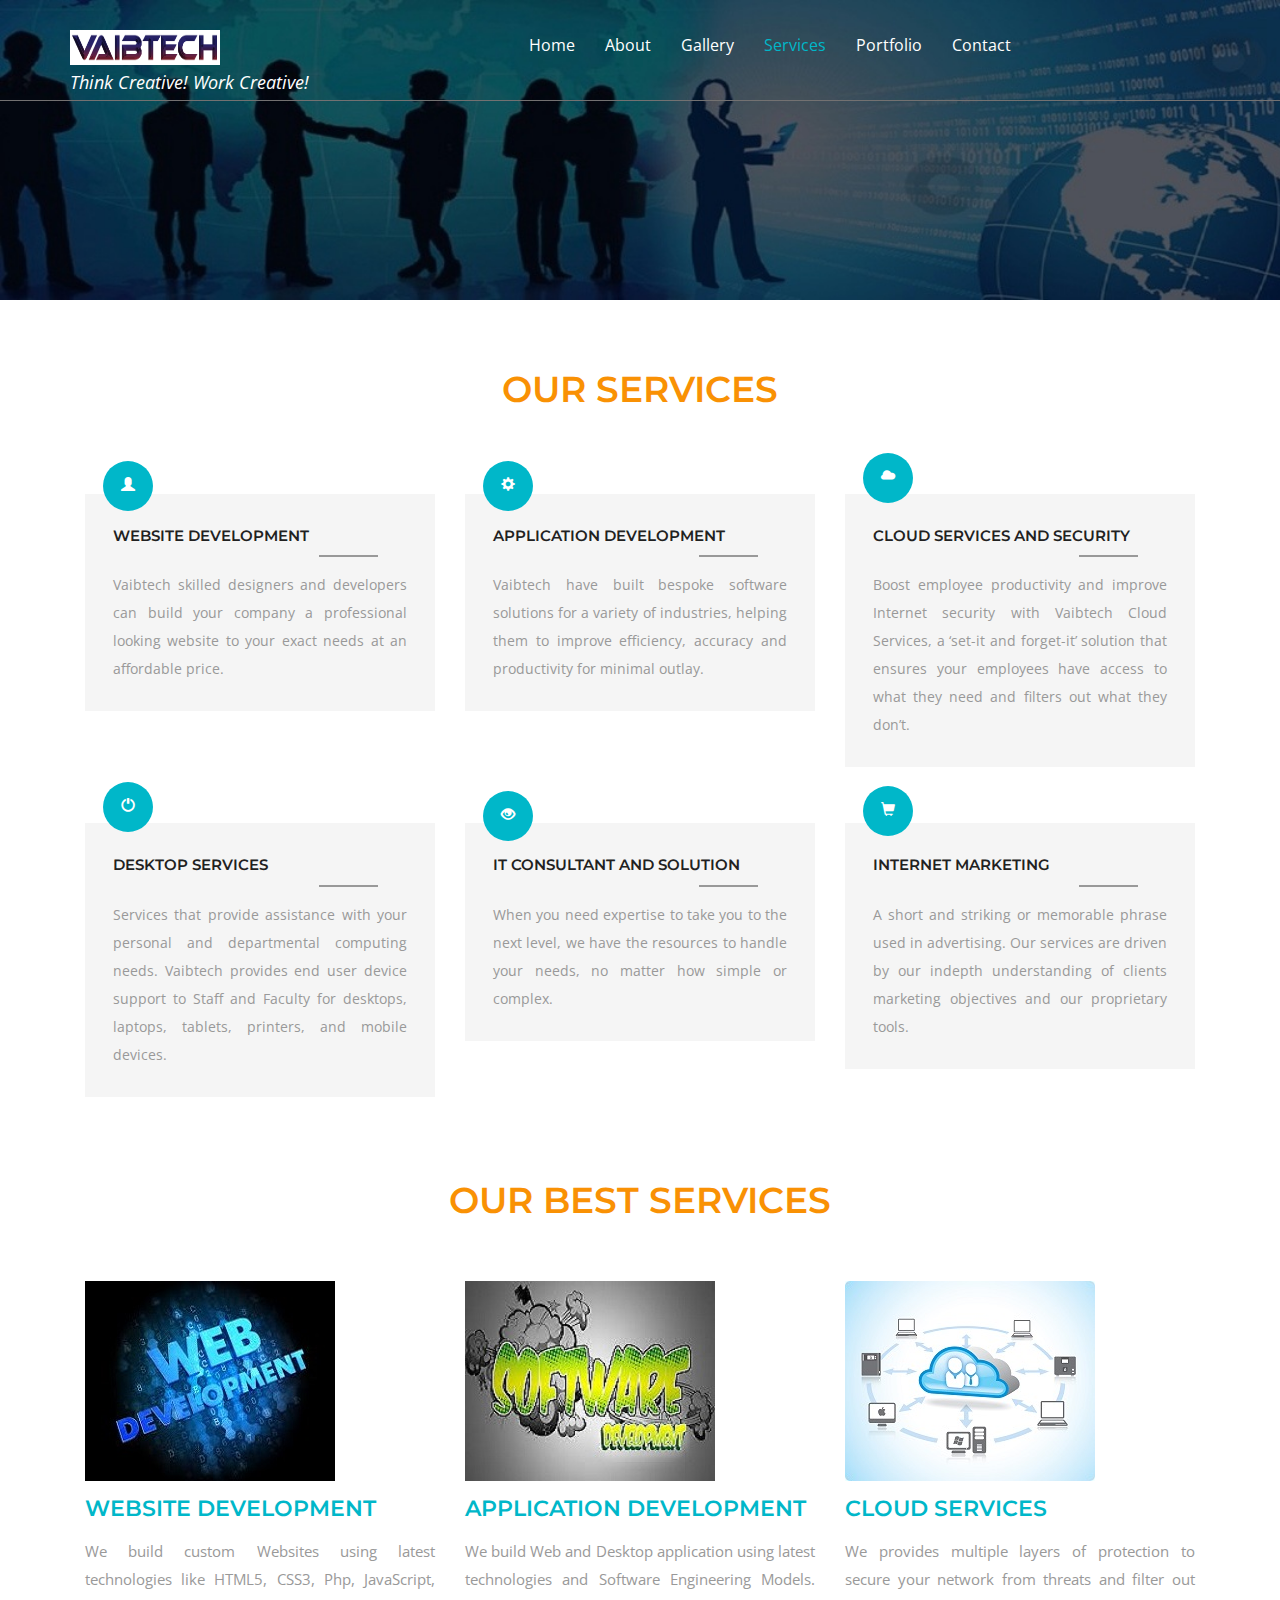
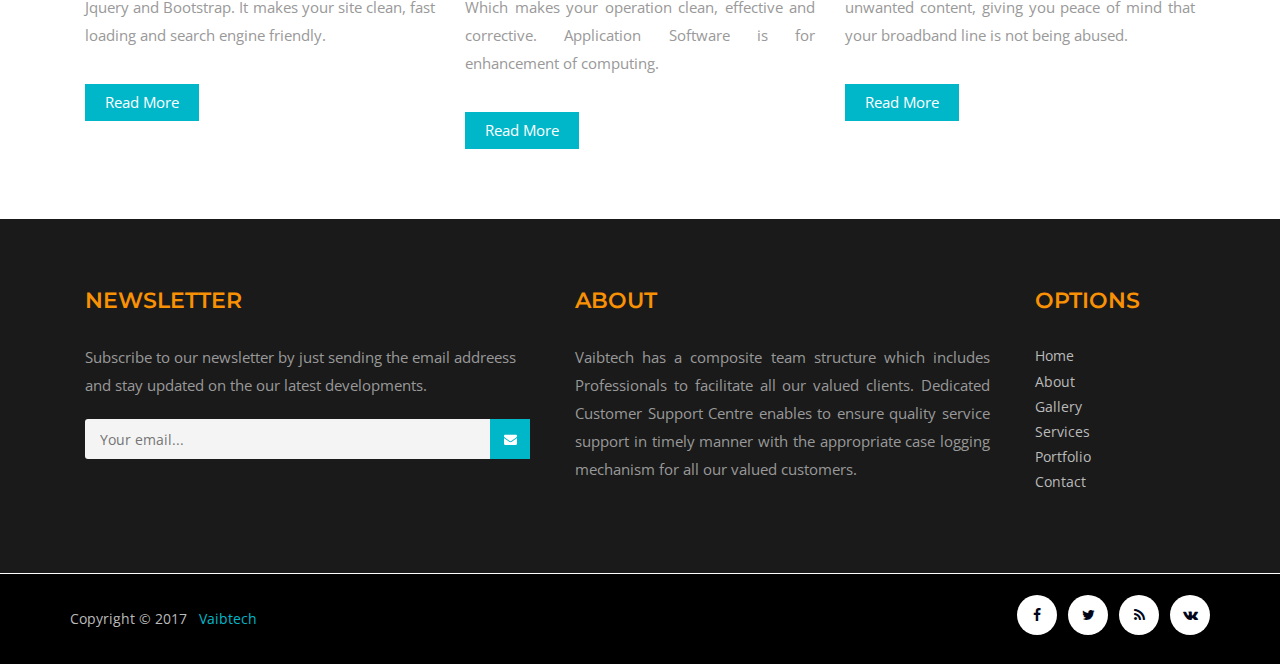
<file: services.html>
<!DOCTYPE html>
<html>
<!-- Head -->
<head>
	<title>Services</title>
	<!-- Meta-Tags -->
		<meta name="viewport" content="width=device-width, initial-scale=1">
		<meta http-equiv="Content-Type" content="text/html; charset=utf-8">
		<meta name="keywords" content="Web developers, IT firm, best application developer, best website builder, application developer">
		<script type="application/x-javascript"> addEventListener("load", function() { setTimeout(hideURLbar, 0); }, false); function hideURLbar(){ window.scrollTo(0,1); } </script>
	<!-- //Meta-Tags -->
	<!-- Custom-Theme-Files -->
	<link rel="stylesheet" href="css/bootstrap.min.css" type="text/css" media="all">
	<link rel="stylesheet" href="css/style.css" type="text/css" media="all">
	<link rel="stylesheet" href="css/font-awesome.min.css" />

	<!-- //Custom-Theme-Files -->
	<!-- Web-Fonts -->
	<link rel="stylesheet" href="//fonts.googleapis.com/css?family=Open+Sans:400,300,600,700,800" 	type="text/css">
	<link rel="stylesheet" href="//fonts.googleapis.com/css?family=Montserrat:400,700" 				type="text/css">
	<!-- //Web-Fonts -->
	<!-- Default-JavaScript-File -->
	<script type="text/javascript" src="js/jquery-2.1.4.min.js"></script>
	<script type="text/javascript" src="js/bootstrap.min.js"></script>
	<script src="js/main.js"></script>
</head>
<!-- //Head -->
<!-- Body -->
<body>
	<!-- Header -->
	<!-- banner -->
	<div class="w3l-banner4">
		<div class="header">
		<!-- Top-Bar -->
				<div class="top-bar">
				<div class="container">
					<div class="header-nav">
						<nav class="navbar navbar-default">
							<!-- Brand and toggle get grouped for better mobile display -->
							<div class="navbar-header">
								<button type="button" class="navbar-toggle collapsed" data-toggle="collapse" data-target="#bs-example-navbar-collapse-1">
									<span class="sr-only">Toggle navigation</span>
									<span class="icon-bar"></span>
									<span class="icon-bar"></span>
									<span class="icon-bar"></span>
								</button>
								<h1><a class="navbar-brand" href="index.html"><img class="img-responsive" src="images/logo.png" alt="" style="height:35px; width:150px;"> </a></h1><br><br><p style="color:white; font-size:18px"><i>Think Creative! Work Creative!</i></p>
							</div>
							<!-- Collect the nav links, forms, and other content for toggling -->
							<div class="collapse navbar-collapse nav-wil" id="bs-example-navbar-collapse-1">
								<ul class="nav navbar-nav ">
									<li><a href="index.html">Home</a></li>
									<li><a href="about.html">About</a></li>
									<li><a href="gallery.html">Gallery</a></li>
									<li><a class=" active" href="services.html">Services</a></li>
									<li><a href="#">Portfolio</a></li>
									<li><a href="contact.html">Contact</a></li>
								</ul>
							</div>
							<!-- /navbar-collapse -->

						</nav>
						<!-- <div class="cd-main-header"> -->
									<!-- <a class="cd-search-trigger" href="#cd-search"> <span></span></a> -->
									<!-- <!-- cd-header-buttons --> 
								<!-- </div> -->
								<!-- <div id="cd-search" class="cd-search"> -->
									<!-- <form action="#" method="post"> -->
										<!-- <input name="Search" type="search" placeholder="Search..."> -->
									<!-- </form> -->
								<!-- </div> -->
					</div>
				</div>
			</div>
		<!-- //Top-Bar -->
	</div>
	<!-- //Header -->
	
	</div>
	<!-- //banner -->
	<!-- services -->
	<div class="agileits-ser">
		<div class="container">
			<h2 class="w3ls_head">Our Services</h2>
			
			<div class="agileinfo_services_grids">
				
				<div class="col-md-4 agileinfo_services_grid">
					<div class="agileinfo_services_grid1">
						<h4>Website Development</h4>
						<p style="text-align:justify;">Vaibtech skilled designers and developers can build your company a professional looking website to your exact needs at an affordable price.</p>
						<div class="agileinfo_services_grid1_pos">
							<span class="glyphicon glyphicon-user" aria-hidden="true"></span>
						</div>
					</div>
				</div>
				
				<div class="col-md-4 agileinfo_services_grid">
					<div class="agileinfo_services_grid1">
						<h4>Application Development</h4>
						<p style="text-align:justify;">Vaibtech have built bespoke software solutions for a variety of industries, helping them to improve efficiency, accuracy and productivity for minimal outlay.</p>
						<div class="agileinfo_services_grid1_pos">
							<span class="glyphicon glyphicon-cog" aria-hidden="true"></span>
						</div>
					</div>
				</div>
				
				<div class="col-md-4 agileinfo_services_grid">
					<div class="agileinfo_services_grid1">
						<h4>Cloud Services and Security</h4>
						<p style="text-align:justify;"> Boost employee productivity and improve Internet security with Vaibtech Cloud Services, a ‘set-it and forget-it’ solution that ensures your employees have access to what they need and filters out what they don’t.  </p>
						<div class="agileinfo_services_grid1_pos">
							<span class="glyphicon glyphicon-cloud" aria-hidden="true"></span>
						</div>
					</div>
				</div>
				<div class="clearfix"> </div>
			
			</div>
			
			<div class="w3agile_services_grids">
				
				<div class="col-md-4 agileinfo_services_grid">
					<div class="agileinfo_services_grid1">
						<h4>Desktop Services</h4>
						<p style="text-align:justify;">Services that provide assistance with your personal and departmental computing needs. Vaibtech provides end user device support to Staff and Faculty for desktops, laptops, tablets, printers, and mobile devices.</p>
						<div class="agileinfo_services_grid1_pos">
							<span class="glyphicon glyphicon-off" aria-hidden="true"></span>
						</div>
					</div>
				</div>
				
				<div class="col-md-4 agileinfo_services_grid">
					<div class="agileinfo_services_grid1">
						<h4>IT Consultant and Solution</h4>
						<p style="text-align:justify;">When you need expertise to take you to the next level, we have the resources to handle your needs, no matter how simple or complex.</p>
						<div class="agileinfo_services_grid1_pos">
							<span class="glyphicon glyphicon-eye-open" aria-hidden="true"></span>
						</div>
					</div>
				</div>
				
				<div class="col-md-4 agileinfo_services_grid">
					<div class="agileinfo_services_grid1">
						<h4>Internet Marketing</h4>
						<p style="text-align:justify;">A short and striking or memorable phrase used in advertising. Our services are driven by our indepth understanding of clients marketing objectives and our proprietary tools. </p>
						<div class="agileinfo_services_grid1_pos">
							<span class="glyphicon glyphicon-shopping-cart" aria-hidden="true"></span>
						</div>
					</div>
				</div>
				<div class="clearfix"> </div>
			</div>
			
			
			<div class="latest">
				<h3 class="w3ls_head">Our Best Services</h3>
				
				<div class="col-md-4 latest-w3l-left">
					<img src="images/s1.jpg" class="img-responsive" alt="">
					<h4>Website Development</h4>
					<p style="text-align:justify;">We build custom Websites using latest technologies like HTML5, CSS3, Php, JavaScript, Jquery and Bootstrap. It makes your site clean, fast loading and search engine friendly.</p>
						<div class="agileinfo-news-button">
								<a href="#" class="hvr-shutter-in-horizontal" data-toggle="modal" data-target="#myModal"> Read More</a>
						</div>
				</div>
				
				<div class="col-md-4 latest-w3l-left">
					<img src="images/s2.jpg" class="img-responsive" alt="">
					<h4>Application Development</h4>
					<p style="text-align:justify;">We build Web and Desktop application using latest technologies and Software Engineering Models. Which makes your operation clean, effective and corrective. Application Software is for enhancement of computing.  </p>
						<div class="agileinfo-news-button">
								<a href="#" class="hvr-shutter-in-horizontal" data-toggle="modal" data-target="#myModal2"> Read More</a>
						</div>
				</div>
				
				<div class="col-md-4 latest-w3l-left">
					<img src="images/s3.jpg" class="img-responsive" alt="">
					<h4>Cloud Services</h4>
					<p style="text-align:justify;">We provides multiple layers of protection to secure your network from threats and filter out unwanted content, giving you peace of mind that your broadband line is not being abused.</p>
						<div class="agileinfo-news-button">
								<a href="#" class="hvr-shutter-in-horizontal" data-toggle="modal" data-target="#myModal3"> Read More</a>
						</div>
				</div>
				
				<div class="clearfix"> </div>
			</div>
		</div>
	</div>
	<!-- //services -->
	
	<!-- footer -->
	<div class="footer-top">
		<div class="container">
		<div class="col-md-5 w3l-footer-top">
				<h3>NEWSLETTER</h3>
				<p>Subscribe to our newsletter by just sending the email addreess and stay updated on the our latest developments.</p>

					<form action="#" method="post" class="newsletter">
						<input class="email" type="email" placeholder="Your email..." required="">
						<input type="submit" class="submit" value="">
					</form>
					
			</div>
			
			<div class="col-md-5 wthree-footer-top">
				<h3>About</h3>
					<p style="text-align:justify; justify:inter-word;"> Vaibtech has a composite team structure which includes Professionals to facilitate all our valued clients. Dedicated Customer Support Centre 
						enables to ensure quality service support in timely manner with the appropriate case logging mechanism for all our valued customers.
					</p>
			</div>
			<div class="col-md-2 w3ls-footer-top">
				<h3>Options</h3>
					<ul>
							<li><a href="index.html">Home</a></li>
							<li><a href="about.html">About</a></li>
							<li><a href="gallery.html">Gallery</a></li>
							<li><a href="services.html">Services</a></li>
							<li><a href="#">Portfolio</a></li>
							<li><a href="contact.html">Contact</a></li>
						</ul>
			</div>
			
				<div class="clearfix"></div>
			
		</div>
	</div>
	<div class="footer-w3layouts">
		<div class="container">
				<div class="agile-copy">
					<p>Copyright © 2017 &nbsp <a href="index.html">Vaibtech</a></p>
				</div>
				<div class="agileits-social">
					<ul>
							<li><a href="#"><i class="fa fa-facebook"></i></a></li>
							<li><a href="#"><i class="fa fa-twitter"></i></a></li>
							<li><a href="#"><i class="fa fa-rss"></i></a></li>
							<li><a href="#"><i class="fa fa-vk"></i></a></li>
					</ul>
				</div>
					<div class="clearfix"></div>
			</div>
	</div>
	<!-- //footer -->
	
	<div class="modal about-modal fade" id="myModal" tabindex="-1" role="dialog">
					<div class="modal-dialog" role="document">
						<div class="modal-content">
							<div class="modal-header"> 
								<button type="button" class="close" data-dismiss="modal" aria-label="Close"><span aria-hidden="true">&times;</span></button>						
								<h4 class="modal-title">Website Development</h4>
							</div> 
							<div class="modal-body">
								<div class="agileits-w3layouts-info">
									<p style="color:black;text-align: justify; text-justify: inter-word; ">
										<b>Vaibtech skilled designers can build your company a professional looking website to your exact needs at an affordable price.</b>
									</p>
									<p style="color:black;text-align: justify; text-justify: inter-word; color:black; ">
										Vaibtech skilled designers can build your company a professional looking website to your exact needs at an 
										affordable price. Our full range of services include bespoke web sites, ecommerce solutions, content management
										systems (CMS), database driving website applications and website hosting, all at competitive prices.
									</p>
									<p style="color:black;text-align: justify; text-justify: inter-word; color:black;">	
										Our web design packages include a choice of unique design concepts tailored to your business. We can take 
										care of all your requirements, from registering your domain name through to getting your website found on the
										major search engines. 
									</p>
									<p style="color:black;text-align: justify; text-justify: inter-word; color:black;">		
										Please give us a call for more information on how much you could be entitled to.
									</p>
								</div>
							</div>
						</div>
					</div>
	</div>
	<!-- //modal  -->
				
	<div class="modal about-modal fade" id="myModal2" tabindex="-1" role="dialog">
					<div class="modal-dialog" role="document">
						<div class="modal-content">
							<div class="modal-header"> 
								<button type="button" class="close" data-dismiss="modal" aria-label="Close"><span aria-hidden="true">&times;</span></button>						
								<h4 class="modal-title">Software Development</h4>
							</div> 
							<div class="modal-body">
								<div class="agileits-w3layouts-info">
									
									<p style="color:black;text-align: justify; text-justify: inter-word; ">
										<b>Vaibtech have built bespoke software solutions for a variety of industries, helping them to improve efficiency,
										accuracy and productivity for minimal outlay.</b> 
									</p>
									<p style="color:black;text-align: justify; text-justify: inter-word; ">									
										Our solutions have helped businesses to automate many of the 
										manual processes in their business, often the increase in efficiency has helped a business to grow substantially 
										without the need to recruit additional resources.
									</p>
									<p style="color:black;text-align: justify; text-justify: inter-word; ">
										Vaibtech developers have experience in working with a variety of technologies including C, C++, Java, Python,
										PHP, ASP.NET and VB.NET, as well as supporting databases such as MS Access, SQL Server and MySQL. 
									</p>
									<p style="color:black;text-align: justify; text-justify: inter-word; color:black;">		
										The success	of our projects is largely down to our tried and tested project lifecycle, this includes:
									</p>
									<p style="color:black;text-align: justify; text-justify: inter-word; color:black;">	
										<b>Initial Consultation</b><br>
										A development consultant will spend time with you to discuss your exact requirements, we believe careful and 
										thorough consultation and planning ensures everyone knows what to expect. This stage can have a big impact on
										whether a project will be successful or not. <br>
										<b>On-going Communication</b><br>
										It’s important that we communicate with you throughout the project; requirements can change as the project develops and we 
										both learn more about what is possible, and what is required.<br>
										<b>Testing</b><br>
										We always thoroughly test our solutions and implement excellent error correction and bug reporting before 
										installing onsite. However, we also work closely with you to carry out testing onsite making sure the solution 
										not only works without error, but as intended.<br>
										<b>Maintenance and Support</b><br>
										The solutions we develop quickly become vitally important systems in our clients businesses, some of our 
										clients have told us they simply couldn’t run their business without them. We understand the importance of 
										these systems and agree to support them with on-going maintenance, training and support, as well as future 
										upgrades and additional installations.
									</p>
									<p style="color:black;text-align: justify; text-justify: inter-word; color:black;">	
										Contact our team today to arrange a consultation to discuss your software requirements.
									</p>
								</div>
							</div>
						</div>
					</div>
	</div>
	<!-- //modal 2 -->
				
				
	<div class="modal about-modal fade" id="myModal3" tabindex="-1" role="dialog">
					<div class="modal-dialog" role="document">
						<div class="modal-content">
							<div class="modal-header"> 
								<button type="button" class="close" data-dismiss="modal" aria-label="Close"><span aria-hidden="true">&times;</span></button>						
								<h4 class="modal-title">Cloud Services</h4>
							</div> 
							<div class="modal-body">
								<div class="agileits-w3layouts-info">
									<p style="color:black;text-align: justify; text-justify: inter-word; ">
										<b>Data is like trust, it takes a life time to build, a split second to lose!</b><br>
									</p>
									<p style="color:black;text-align: justify; text-justify: inter-word; ">
										Many require time and effort to keep their data backed up on Tape drives or external hard drives, because they feel it is the most secure method. Remote backup is the next generation of Tape Backups, and is much safer. Tapes will be phased out in exchange for remote solutions over the next couple of years for many reasons:
									</p>
									<p style="color:black;text-align: justify; text-justify: inter-word; color:black;">		
										<b>1.</b> Unreliable, regular problems when restoring critical data.<br>
										<b>2.</b> Consumes Resources, Tapes need manually changing (either each day or when they are full), labelling and storing by a responsible person in your office, which takes time.<br>
										<b>3.</b> Vulnerable to theft, natural disasters and loss.<br>
										<b>4.</b> Time consuming, It can take over an hour to wind the tape to a specific file to restore.<br>
										<b>5.</b> Wear Out, as tapes are reused they need replacing.<br>
									</p>
									<p style="color:black;text-align: justify; text-justify: inter-word; color:black;">	
										<b>Boost employee productivity and improve Internet security with Vaibtech cloud Security, a ‘set-it and forget-it’ solution that ensures your employees have access to what they need and filters out what they don’t.	</b>
									</p>
									<p style="color:black;text-align: justify; text-justify: inter-word; color:black;">	
										Vaibtech cloud security gives you the Internet monitoring capabilities to help boost employee productivity without shutting off their Internet access altogether. It provides multiple layers of protection to secure your network from threats and filter out unwanted content, giving you peace of mind that your broadband line is not being abused.	
									</p>
									<p style="color:black;text-align: justify; text-justify: inter-word; color:black;">	
										Contact Vaibtech on 8976414291 for a quote, and boost your employees productivity today.
									</p>
								</div>
							</div>
						</div>
					</div>
	</div>
				<!-- //modal 3 -->
				
</body>
<!-- //Body -->
</html>
</file>
<file: css/style.css>
/* Vaibtech */
body {
	padding: 0;
	margin: 0;
	background: #FFF;
	font-family: 'Open Sans', sans-serif;
}
body a {
	transition: 0.5s all;
	-webkit-transition: 0.5s all;
	-moz-transition: 0.5s all;
	-o-transition: 0.5s all;
	-ms-transition: 0.5s all;
	text-decoration: none;
}
body a:hover {
	text-decoration: none;
}

body a:focus, a:hover {
	text-decoration: none;
}
input[type="button"], input[type="submit"], input[type="reset"] {
	transition: 0.5s all;
	-webkit-transition: 0.5s all;
	-moz-transition: 0.5s all;
	-o-transition: 0.5s all;
	-ms-transition: 0.5s all;
}
h1, h2, h3, h4, h5, h6 {
	margin: 0;
	padding: 0;
	font-family: 'Montserrat', sans-serif;
}
p {
	margin: 0;
}
ul {
	margin: 0;
	padding: 0;
}
label {
	margin: 0;
}
a:focus, a:hover {
	text-decoration: none;
	outline: none;
}
/*-- //Reset-Code --*/
/*-- Index-Page-Styling --*/
.modal-header h4 {
    color: #f99104;
    margin: 0;
    font-size: 2em;
    font-weight: 600;
    text-transform: capitalize;
	text-align:center;
}
.modal-body p{
    margin: 1em 0 0 0;
    font-size: 1em;
    color: #999999;
    line-height: 1.8em;
}
/*-- Top-Bar --*/
.top-bar {
    width: 100%;
    padding: 10px 0 4px;
    position: relative;
    border-bottom: 1px solid #737171;
}

/*-- Info --*/
.info {
	width: 40%;
	float: left;
	padding-top: 20px;
}
.info .email, .info .phone {
	width: 50%;
	float: left;
}
.info p {
	color: #EEE;
	font-size: 13px;
}
.info a {
	color: #FFF;
}
.info a:hover {
	color: #009688;
}
.info span.glyphicon {
	margin-right: 5px;
}
/*-- //Info --*/
/*-- //Top-Bar --*/
.navbar {
  margin-bottom: 0;
}
.navbar-nav {
  float: right;
  width: 59%;
}
.navbar-default {
  background:none;
  border-color: #012231;
}
.navbar-default .navbar-brand {
   font-family: 'Montserrat', sans-serif;
    color: #fff !important;
    font-size: 40px;
    text-decoration: none;
    text-transform: uppercase;
}
a.navbar-brand img {
    display: inline-block;
}
.navbar-default .navbar-collapse, .navbar-default .navbar-form {
    padding: 0;
}
.navbar-default .navbar-brand:hover {
	color: #fff;
	text-decoration: none;
}
a.navbar-brand span {
  color: #2FD828;
  margin-left: 12px;
}
.navbar {
    position: relative;
    min-height: inherit;
}
.navbar-header {
    margin-top: 20px;
}
.navbar-default .navbar-nav > .active > a, .navbar-default .navbar-nav > .active > a:hover, .navbar-default .navbar-nav > .active > a:focus {
  color: #fff;
  background-color: #2FD828;
}
.navbar-default .navbar-nav > li > a{
  color: #fff;
  font-size: 16px;
}
.navbar-nav > li > a {
  padding-top: 25px;
  padding-bottom: 25px;
}
.navbar-brand {
    height: 0;
    padding: 0;
	}
.navbar{
    border-radius: 0px; 
	border:none;
}
.navbar-default .navbar-nav > li > a:hover, .navbar-default .navbar-nav > li > a:focus ,.navbar-default .navbar-nav > li > a.active{
    color:#00b7c9;
	}
.navbar {
    border-radius: 0px;
    border: none;
    padding: 0px 0;
    float: left;
    width: 95%;
}
/*--search--*/
.cd-main-header {
  /* Force Hardware Acceleration in WebKit */
  -webkit-transform: translateZ(0);
  -moz-transform: translateZ(0);
  -ms-transform: translateZ(0);
  -o-transform: translateZ(0);
  transform: translateZ(0);
}
.cd-main-header {
    -webkit-transition: -webkit-transform 0.3s;
    -moz-transition: -moz-transform 0.3s;
    transition: transform 0.3s;
    float: right;
    margin-top: 17px;
}
.cd-main-content.nav-is-visible, .cd-main-header.nav-is-visible {
	-webkit-transform: translateX(-260px);
	-moz-transform: translateX(-260px);
	-ms-transform: translateX(-260px);
	-o-transform: translateX(-260px);
	transform: translateX(-260px);
}
.nav-on-left .cd-main-content.nav-is-visible, .nav-on-left .cd-main-header.nav-is-visible {
	-webkit-transform: translateX(260px);
	-moz-transform: translateX(260px);
	-ms-transform: translateX(260px);
	-o-transform: translateX(260px);
	transform: translateX(260px);
}
.cd-header-buttons {
    position: absolute;
    display: inline-block;
    top: 0px;
    right: 0%;
}
.cd-header-buttons li {
	display: inline-block;
}
.cd-search-trigger, .cd-nav-trigger {
	position: relative;
	display: block;
	width: 44px;
	height: 44px;
	overflow: hidden;
	white-space: nowrap;
	color: transparent;
	z-index: 3;
}
.cd-search-trigger::before, .cd-search-trigger::after {
	/* search icon */
	content: '';
	position: absolute;
	-webkit-transition: opacity 0.3s;
	-moz-transition: opacity 0.3s;
	transition: opacity 0.3s;
	/* Force Hardware Acceleration in WebKit */
	-webkit-transform: translateZ(0);
	-moz-transform: translateZ(0);
	-ms-transform: translateZ(0);
	-o-transform: translateZ(0);
	transform: translateZ(0);
	-webkit-backface-visibility: hidden;
	backface-visibility: hidden;
}
.cd-search-trigger::before {
	/* lens */
	top: 11px;
	left: 11px;
	width: 18px;
	height: 18px;
	-webkit-border-radius: 50%;
	-moz-border-radius: 50%;
	border-radius: 50%;
	border: 3px solid #fff;
}
.cd-search-trigger::after {
	/* handle */
	height: 3px;
	width: 8px;
	background: #fff;
	bottom: 14px;
	right: 11px;
	-webkit-transform: rotate(45deg);
	-moz-transform: rotate(45deg);
	-ms-transform: rotate(45deg);
	-o-transform: rotate(45deg);
	transform: rotate(45deg);
}
.cd-search-trigger span {
	/* container for the X icon */
	position: absolute;
	height: 100%;
	width: 100%;
	top: 0;
	left: 0;
}
.cd-search-trigger span::before, .cd-search-trigger span::after {
	/* close icon */
	content: '';
	position: absolute;
	display: inline-block;
	height: 3px;
	width: 22px;
	top: 50%;
	margin-top: -2px;
	left: 50%;
	margin-left: -11px;
	background: #fff;
	opacity: 0;
	/* Force Hardware Acceleration in WebKit */
	-webkit-transform: translateZ(0);
	-moz-transform: translateZ(0);
	-ms-transform: translateZ(0);
	-o-transform: translateZ(0);
	transform: translateZ(0);
	-webkit-backface-visibility: hidden;
	backface-visibility: hidden;
	-webkit-transition: opacity 0.3s, -webkit-transform 0.3s;
	-moz-transition: opacity 0.3s, -moz-transform 0.3s;
	transition: opacity 0.3s, transform 0.3s;
}
.cd-search-trigger span::before {
	-webkit-transform: rotate(45deg);
	-moz-transform: rotate(45deg);
	-ms-transform: rotate(45deg);
	-o-transform: rotate(45deg);
	transform: rotate(45deg);
}
.cd-search-trigger span::after {
	-webkit-transform: rotate(-45deg);
	-moz-transform: rotate(-45deg);
	-ms-transform: rotate(-45deg);
	-o-transform: rotate(-45deg);
	transform: rotate(-45deg);
}
.cd-search-trigger.search-is-visible::before, .cd-search-trigger.search-is-visible::after {
	/* hide search icon */
	-moz-opacity: 0;
	opacity: 0;
}
.cd-search-trigger.search-is-visible span::before, .cd-search-trigger.search-is-visible span::after {
	/* show close icon */
	-moz-opacity: 1;
	opacity: 1;
}
.cd-search-trigger.search-is-visible span::before {
	-webkit-transform: rotate(135deg);
	-moz-transform: rotate(135deg);
	-ms-transform: rotate(135deg);
	-o-transform: rotate(135deg);
	transform: rotate(135deg);
}
.cd-search-trigger.search-is-visible span::after {
	-webkit-transform: rotate(45deg);
	-moz-transform: rotate(45deg);
	-ms-transform: rotate(45deg);
	-o-transform: rotate(45deg);
	transform: rotate(45deg);
}
.cd-search {
	position: absolute;
	width: 100%;
	top: 100%;
	left: 0;
	z-index: 3;
	opacity: 0;
	visibility: hidden;
	-webkit-transition: opacity .3s 0s, visibility 0s .3s;
	-moz-transition: opacity .3s 0s, visibility 0s .3s;
	transition: opacity .3s 0s, visibility 0s .3s;
}
.cd-search input {
    border-radius: 0;
    border: none;
    background: #00b7c9;
    width: 100%;
    padding: 0 5%;
	-webkit-box-shadow: inset 0 1px 0 #e2e3df, 0 3px 6px rgba(0, 0, 0, 0.05);
	-moz-box-shadow: inset 0 1px 0 #e2e3df, 0 3px 6px rgba(0, 0, 0, 0.05);
    box-shadow: inset 0 1px 0 #e2e3df, 0 3px 6px rgba(0, 0, 0, 0.05);
    -webkit-appearance: none;
    -moz-appearance: none;
    -ms-appearance: none;
    -o-appearance: none;
    font-size: 1em;
    padding: 1em 2em;
	color: #fff;
}
.cd-search input::-webkit-input-placeholder {
	color: #fff !important;
}
.cd-search input::-moz-placeholder {
	color: #fff !important;
}
.cd-search input:-moz-placeholder {
	color: #fff !important;
}
.cd-search input:-ms-input-placeholder {
	color: #fff !important;
}
.cd-search input:focus {
	outline: none;
}
.cd-search.is-visible {
	-moz-opacity: 1;
	opacity: 1;
	visibility: visible;
	-webkit-transition: opacity .3s 0s, visibility 0s 0s;
	-moz-transition: opacity .3s 0s, visibility 0s 0s;
	transition: opacity .3s 0s, visibility 0s 0s;
}
/*--//search--*/
.w3l-banner {
    background: url(../images/banner3.jpg) no-repeat 0px 0px;
    background-size: cover;
    -webkit-background-size: cover;
    -moz-background-size: cover;
    -o-background-size: cover;
    -ms-background-size: cover;
    min-height: 790px;
}
.w3l-banner1 {
   background: url(../images/banner4.jpg) no-repeat 0px 0px;
    background-size: cover;
    -webkit-background-size: cover;
    -moz-background-size: cover;
    -o-background-size: cover;
    -ms-background-size: cover;
    min-height: 300px;
}
/*--//Contact banner--*/
.w3l-banner2 {
   background: url(../images/banner1.jpg) no-repeat 0px 0px;
    background-size: cover;
    -webkit-background-size: cover;
    -moz-background-size: cover;
    -o-background-size: cover;
    -ms-background-size: cover;
    min-height: 300px;
}
/*-- //About banner--*/
.w3l-banner3 {
   background: url(../images/banner5.jpg) no-repeat 0px 0px;
    background-size: cover;
    -webkit-background-size: cover;
    -moz-background-size: cover;
    -o-background-size: cover;
    -ms-background-size: cover;
    min-height: 300px;
}
/*-- //Service banner-- */
.w3l-banner4 {
   background: url(../images/banner6.jpg) no-repeat 0px 0px;
    background-size: cover;
    -webkit-background-size: cover;
    -moz-background-size: cover;
    -o-background-size: cover;
    -ms-background-size: cover;
    min-height: 300px;
}
/*-- //Gallery banner-- */
.w3l-banner5 {
   background: url(../images/banner7.jpg) no-repeat 0px 0px;
    background-size: cover;
    -webkit-background-size: cover;
    -moz-background-size: cover;
    -o-background-size: cover;
    -ms-background-size: cover;
    min-height: 300px;
}
.w3l-info {
    padding: 15em 0 0;
	text-align: center;
}
.w3l-info h3 {
    font-size: 42px;
    color: #fff;
    text-transform: uppercase;
    font-weight: 700;
}
.w3l-info p {
    font-size: 16px;
    color: #fff;
    line-height: 28px;
    margin: 20px auto 0;
    width: 65%;
}
.agileinfo-news-button a {
    padding: 8px 20px;
    color: #ffffff;
    font-size: 15px;
    text-decoration: none;
    outline: none;
}
/* Shutter In Horizontal */
.hvr-shutter-in-horizontal {
    display: inline-block;
    vertical-align: middle;
    -webkit-transform: translateZ(0);
    transform: translateZ(0);
    box-shadow: 0 0 1px rgba(0, 0, 0, 0);
    -webkit-backface-visibility: hidden;
    backface-visibility: hidden;
    -moz-osx-font-smoothing: grayscale;
    position: relative;
    background: #f99104;
    -webkit-transition-property: color;
    transition-property: color;
    -webkit-transition-duration: 0.3s;
    transition-duration: 0.3s;
}
.hvr-shutter-in-horizontal:before {
    content: "";
    position: absolute;
    z-index: -1;
    top: 0;
    bottom: 0;
    left: 0;
    right: 0;
    background: #00b7c9;
    -webkit-transform: scaleX(1);
    transform: scaleX(1);
    -webkit-transform-origin: 50%;
    transform-origin: 50%;
    -webkit-transition-property: transform;
    transition-property: transform;
    -webkit-transition-duration: 0.3s;
    transition-duration: 0.3s;
    -webkit-transition-timing-function: ease-out;
    transition-timing-function: ease-out;
}
.hvr-shutter-in-horizontal:hover, .hvr-shutter-in-horizontal:focus, .hvr-shutter-in-horizontal:active {
  color: white;
}
.hvr-shutter-in-horizontal:hover:before, .hvr-shutter-in-horizontal:focus:before, .hvr-shutter-in-horizontal:active:before {
  -webkit-transform: scaleX(0);
  transform: scaleX(0);
}
.agileinfo-news-button {
    margin-top: 35px;
}
/*-- banner-bottom --*/
.agileits-bottom-top h3 {
    background: #dcd8d9;
    color: black;
    text-align: center;
    min-height: 180px;
    font-weight: 600;
    padding: 50px 20px;
    font-size: 18px;
    text-transform: uppercase;
	
    line-height: 20px;
    border-radius: 0px 0px 125px 125px;
    transition: 0.5s all;
    -webkit-transition: 0.5s all;
    -moz-transition: 0.5s all;
    -o-transition: 0.5s all;
    -ms-transition: 0.5s all;

}
.agileits-bottom-top h3:hover{
    background: blue;
    color: white;
}
.w3layouts-banner-bottom {
    padding: 0 0 5em;
}
.agileits-bottom-top h3 span {
    font-size: 12px;
    font-weight: 400;
    padding-top: 16px;
    display: block;
    color: black;
}

.agileits-bottom-top h3 :hover{
	color: cyan;
}
/*-- //banner-bottom --*/
/*-- //welcome --*/
.wthree-welcome-left {
    padding-left: 0;
}
.wthree-welcome h2 {
    color: #f99104;
    margin: 0;
    font-size: 36px;
    font-weight: 600;
    padding-bottom: .5em;
    position: relative;
    text-transform: none;
}
.wthree-welcome h2:after {
    content: "";
    height: 3px;
    background:#00b7c9;
    position: absolute;
    width: 8%;
    top: 57px;
    left: 0;
}
.border {
    border-bottom: solid 1px #dcdcdc;
    width: 20%;
    margin-bottom: 50px;
}
.wthree-welcome p {
    font-size: 15px;
    color: #999;
    line-height: 28px;
}
.wthree-welcome {
    padding: 5em 0;
}
/*-- //welcome --*/
/*-- Video--*/
.video-w3-agileits{
	background:url('../images/10.jpg') no-repeat 0px 0px;
	background-attachment:fixed;
	background-size:cover;
	padding:100px 0px;
	text-align:center;
}
.video-w3-agileits h3 {
    font-size: 35px;
    color: #f99104;
    margin-bottom: 40px;
    text-transform: uppercase;
    font-weight: 600;
}
.video-w3-agileits a {
    color: #fff;
    border: 1px solid #fff;
    padding: 10px 20px;
    font-size: 30px;
    margin-bottom: 30px;
    display: inline-block;
    border-radius: 50%;
}
.video-w3-agileits p {
    color: #eee;
    font-size: 15px;
    width: 40%;
    margin: 0 auto;
    line-height: 27px;
}
.video-w3-agileits .modal-content {
	background-color:rgba(26, 60, 160, 0.85);
}

.video-w3-agileits .modal-header {
	min-height: 50px;
	padding: 0 15px;
	border-bottom: none;
}
.video-w3-agileits .modal-header .close {
	margin: 20px 10px 0 0;
	color: #FFF;
	font-size: 30px;
	outline: none;
}

.video-w3-agileits iframe {
	width: 100%;
	height: 500px;
	border:none;
}
/*-- //Video--*/
/*-- services-bottom --*/
.services-bottom{
	background: #00b7c9;
    padding: 5em 0;
}
.agileits_w3layouts_about_counter_left i {
    font-size: 30px;
    color: #f99104;
    padding: 1em 0;
}
.agileits_w3layouts_about_counter_left p {
    font-size: 2.5em;
    font-weight: bold;
    color: #fff;
    margin: 0.5em 0 0em;
}
.agileits_w3layouts_about_counter_left {
    text-align: left;
}
.agileits_w3layouts_about_counter_left h3 {
    color: #000;
    font-size: 17px;
    margin: .5em 0 0;
    text-transform: uppercase;
}
/*-- //services-bottom --*/
/*-- features --*/
.bs-example{
	margin:3em 0 0;
}
.nav-tabs > li > a {
    margin-right: 15px;
    border-radius: 0;
    color: #212121;
    text-transform: uppercase;
    font-weight: 600;
}
.nav-tabs > li {
    float: none;
    display: inline-block;
}
.nav-tabs {
    width: 100%;
    margin: 0;
    border-bottom: 1px solid #ffffff;
}
.nav-tabs > li > a:hover {
    border: 1px solid #00b7c9;
    border-bottom: 1px solid #00b7c9;
    background: #00b7c9;
    color: #fff;
}
.nav > li > a:hover, .nav > li > a:focus {
     background: #00b7c9;
}
.nav-tabs > li.active > a, .nav-tabs > li.active > a:hover, .nav-tabs > li.active > a:focus {
    border: 1px solid #00b7c9;
    border-bottom: 1px solid #00b7c9;
    background: #00b7c9;
    color: #fff;
}
.w3agile_tab_left h4 {
    font-size: 22px;
    color: #f99104;
    line-height: 32px;
    text-transform: uppercase;
    font-weight: 600;
}
.w3agile_tab_left p {
    color: #999;
    line-height: 2em;
    margin: 1em 0 2em;
    font-size: 15px;
}
.w3agile_tabs {
    margin: 3em 0 0;
}
.w3agile_tab_right1 {
    margin: 2em 0 0;
}
.features h3 {
    color: #f99104;
    margin: 0;
    font-size: 36px;
    font-weight: 600;
    padding-bottom: .5em;
    position: relative;
    text-transform: uppercase;
}
.features h3:after {
    content: "";
    height: 3px;
    background: #00b7c9;
    position: absolute;
    width: 8%;
    top: 57px;
    left: 0;
}
.features {
    padding: 5em 0;
}
.w3agile_tab_right.w3agile_tab_right2 {
    padding-left: 0;
}
/*-- //features --*/
/*-- Newsletter --*/
.footer-top {
    background: #1a1a1a;
    padding: 5em 0;
}
.footer-info p {
	color: #B7B4B4;
	font-weight: 400;
	font-size: 14px;
	line-height: 23px;
	margin-bottom: 20px;
	text-align: left;
}
.newsletter {
	position: relative;
}
.newsletter .email {
	padding: 5px 60px 5px 15px;
	border-radius: 3px;
	-Webkit-border-radius: 3px;
	-moz-border-radius: 3px;
	height: 40px;
	border: 1px solid #fff;
	width: 100%;
	text-align: left;
}
.newsletter .email {
	background-color:#F4F4F4;
	border: none;
}
.newsletter .submit {
	width: 40px;
	height: 40px;
	background-image: url('../images/subscribe.png');
	background-repeat: no-repeat;
	background-position: center;
	position: absolute;
	background-color: #00b7c9;
	top: 0;
	right: 0;
	outline:none;
	border: none;
}
/*-- //Newsletter --*/
.w3ls-footer-top ul{
	padding:0;
	margin:0;
}
.w3ls-footer-top ul li{
	display:block;
}
.w3ls-footer-top ul li a{
    font-size: 1em;
    color: #BBBBBB;
    line-height: 1.8em;
	text-decoration:none;
}
.w3ls-footer-top ul li a:hover{
	color: #ffffff;
}
.footer-top h3 {
    color: #f99104;
    margin-bottom: 30px;
    font-size: 22px;
    text-transform: uppercase;
    font-weight: 600;
}
.footer-top p {
    color: #999;
    font-size: 15px;
    line-height: 28px;
    margin-bottom: 20px;
}
.wthree-footer-top ul li{
	list-style-type: none;
    margin-bottom: 1em;
    font-size: 14px;
    line-height: 1.8em;
    color: #999;
    padding-left: 1em;
}
.wthree-footer-top ul li span{
	left:-1em;
}
.wthree-footer-top ul li a{
	color:#999;
	text-decoration:none;
}
.wthree-footer-top ul li a:hover{
	color:#fff;
}
.wthree-footer-top {
    padding: 0 30px;
}
.agileits-social ul{
	padding:0;
	margin:0;
}
.agileits-social ul li{
	display:inline-block;
}
.agileits-social ul li a {
	color: #333;
    text-align: center;
}
.agileits-social ul li a i.fa.fa-facebook{
    height: 40px;
    width: 40px;
    background: #fff;
    line-height: 40px;
    color: #000618;
    border-radius: 50%;
	-webkit-border-radius: 50%;
	-moz-border-radius: 50%;
	-o-border-radius: 50%;
	-ms-border-radius: 50%;
	transition:0.5s all;
	-webkit-transition:0.5s all;
	-moz-transition:0.5s all;
	-o-transition:0.5s all;
	-ms-transition:0.5s all;
}
.agileits-social ul li a i.fa.fa-facebook:hover {
    height: 40px;
    width: 40px;
    line-height: 40px;
	background: #3b5998;
	color:#fff;
}
.agileits-social ul li a i.fa.fa-twitter{
    height: 40px;
    width: 40px;
     background: #fff;
    line-height: 40px;
    color: #000618;
    border-radius: 50%;
	-webkit-border-radius: 50%;
	-moz-border-radius: 50%;
	-o-border-radius: 50%;
	-ms-border-radius: 50%;
	transition:0.5s all;
	-webkit-transition:0.5s all;
	-moz-transition:0.5s all;
	-o-transition:0.5s all;
	-ms-transition:0.5s all;
}
.agileits-social ul li a i.fa.fa-twitter:hover{
    height: 40px;
    width: 40px;
    line-height: 40px;
	background: #1da1f2;
	color:#fff;
}
.agileits-social ul li a i.fa.fa-rss{
    height: 40px;
    width: 40px;
     background: #fff;
    line-height: 40px;
    color: #000618;
    border-radius: 50%;
	-webkit-border-radius: 50%;
	-moz-border-radius: 50%;
	-o-border-radius: 50%;
	-ms-border-radius: 50%;
	transition:0.5s all;
	-webkit-transition:0.5s all;
	-moz-transition:0.5s all;
	-o-transition:0.5s all;
	-ms-transition:0.5s all;
}
.agileits-social ul li a i.fa.fa-rss:hover{
    height: 40px;
    width: 40px;
    line-height: 40px;
	background: #f26522;
	color:#fff;
}
.agileits-social ul li a i.fa.fa-vk{
    height: 40px;
    width: 40px;
      background: #fff;
    line-height: 40px;
    color: #000618;
    border-radius: 50%;
	-webkit-border-radius: 50%;
	-moz-border-radius: 50%;
	-o-border-radius: 50%;
	-ms-border-radius: 50%;
	transition:0.5s all;
	-webkit-transition:0.5s all;
	-moz-transition:0.5s all;
	-o-transition:0.5s all;
	-ms-transition:0.5s all;
}
.agileits-social ul li a i.fa.fa-vk:hover{
    height: 40px;
    width: 40px;
    line-height: 40px;
	background: #45668e;
	color:#fff;
}
.agileits-social ul li:nth-child(2){
	margin:0 .5em;
}
.agileits-social ul li:nth-child(3){
	margin:0 .5em 0 0;
}
.agile-copy {
    float: left;
}
.agileits-social {
    float: right;
}
/*-- footer --*/
.footer-w3layouts {
    padding: 1.5em 0;
    border-top: 1px solid #fff;
    background: #000000;
}
.footer-w3layouts p{
	padding:1em 0;
	text-align:center;
	color:#BBBBBB;
	margin:0;
}
.footer-w3layouts p a{
	text-decoration:none;
	color:#00b7c9;
}
/*-- //footer --*/
/*-- icons --*/
.codes a {
    color: #999;
}
.icon-box {
    padding: 8px 15px;
    background:rgba(149, 149, 149, 0.18);
    margin: 1em 0 1em 0;
    border: 5px solid #ffffff;
    text-align: left;
    -moz-box-sizing: border-box;
    -webkit-box-sizing: border-box;
    box-sizing: border-box;
    font-size: 13px;
    transition: 0.5s all;
    -webkit-transition: 0.5s all;
    -o-transition: 0.5s all;
    -ms-transition: 0.5s all;
    -moz-transition: 0.5s all;
    cursor: pointer;
} 
.icon-box:hover {
    background: #000;
	transition:0.5s all;
	-webkit-transition:0.5s all;
	-o-transition:0.5s all;
	-ms-transition:0.5s all;
	-moz-transition:0.5s all;
}
.icon-box:hover i.fa {
	color:#fff !important;
}
.icon-box:hover a.agile-icon {
	color:#fff !important;
}
.codes .bs-glyphicons li {
    float: left;
    width: 12.5%;
    height: 115px;
    padding: 10px; 
    line-height: 1.4;
    text-align: center;  
    font-size: 12px;
    list-style-type: none;	
}
.codes .bs-glyphicons .glyphicon {
    margin-top: 5px;
    margin-bottom: 10px;
    font-size: 24px;
}
.codes .glyphicon {
    position: relative;
    top: 1px;
    display: inline-block;
    font-family: 'Glyphicons Halflings';
    font-style: normal;
    font-weight: 400;
    line-height: 1;
    -webkit-font-smoothing: antialiased;
    -moz-osx-font-smoothing: grayscale;
	color: #777;
} 
.codes .bs-glyphicons .glyphicon-class {
    display: block;
    text-align: center;
    word-wrap: break-word;
}
h3.icon-subheading {
	font-size: 28px;
    color:#00b7c9 !important;
    margin: 30px 0 15px;
}
h3.agileits-icons-title {
    text-align: center;
    font-size: 33px;
    color: #404040;
}
.icons a {
    color: #999;
}
.icon-box i {
    margin-right: 10px !important;
    font-size: 20px !important;
    color: #282a2b !important;
}
.bs-glyphicons li {
    float: left;
    width: 18%;
    height: 115px;
    padding: 10px;
    line-height: 1.4;
    text-align: center;
    font-size: 12px;
    list-style-type: none;
    background:rgba(149, 149, 149, 0.18);
    margin: 1%;
}
.bs-glyphicons .glyphicon {
    margin-top: 5px;
    margin-bottom: 10px;
    font-size: 24px;
	color: #282a2b;
}
.glyphicon {
    position: relative;
    top: 1px;
    display: inline-block;
    font-family: 'Glyphicons Halflings';
    font-style: normal;
    font-weight: 400;
    line-height: 1;
    -webkit-font-smoothing: antialiased;
    -moz-osx-font-smoothing: grayscale;
	color: #777;
} 
.bs-glyphicons .glyphicon-class {
    display: block;
    text-align: center;
    word-wrap: break-word;
}
@media (max-width:991px){
	h3.agileits-icons-title {
		font-size: 28px;
	}
	h3.icon-subheading {
		font-size: 22px;
	}
}
@media (max-width:768px){
	h3.agileits-icons-title {
		font-size: 28px;
	}
	h3.icon-subheading {
		font-size: 25px;
	}
	.row {
		margin-right: 0;
		margin-left: 0;
	}
	.icon-box {
		margin: 0;
	}
}
@media (max-width: 640px){
	.icon-box {
		float: left;
		width: 50%;
	}
}
@media (max-width: 480px){
	.bs-glyphicons li {
		width: 31%;
	}
}
@media (max-width: 414px){
	h3.agileits-icons-title {
		font-size: 23px;
	}
	h3.icon-subheading {
		font-size: 18px;
	}
	.bs-glyphicons li {
		width: 31.33%;
	}
}
@media (max-width: 384px){
	.icon-box {
		float: none;
		width: 100%;
	}
}
/*-- //icons --*/
/*--Typography--*/
.well {
    font-weight: 300;
    font-size: 14px;
}
.list-group-item {
    font-weight: 300;
    font-size: 14px;
}
li.list-group-item1 {
    font-size: 14px;
    font-weight: 300;
}
.typo p {
    margin: 0;
    font-size: 14px;
    font-weight: 300;
}
.show-grid [class^=col-] {
    background: #fff;
	text-align: center;
	margin-bottom: 10px;
	line-height: 2em;
	border: 10px solid #f0f0f0;
}
.show-grid [class*="col-"]:hover {
	background: #e0e0e0;
}
.grid_3{
	margin-bottom:2em;
}
.xs h3, h3.m_1{
	color:#000;
	font-size:1.7em;
	font-weight:300;
	margin-bottom: 1em;
}
.grid_3 p{
	color: #999;
	font-size: 0.85em;
	margin-bottom: 1em;
	font-weight: 300;
}
.grid_4{
	background:none;
	margin-top:50px;
}
.label {
	font-weight: 300 !important;
	border-radius:4px;
}  
.grid_5{
	background:none;
	padding:2em 0;
}
.grid_5 h3, .grid_5 h2, .grid_5 h1, .grid_5 h4, .grid_5 h5, h3.hdg, h3.bars {
	margin-bottom: 1em;
    color:#00b7c9;
    font-weight: bold;
}
.table > thead > tr > th, .table > tbody > tr > th, .table > tfoot > tr > th, .table > thead > tr > td, .table > tbody > tr > td, .table > tfoot > tr > td {
	border-top: none !important;
}
.tab-content > .active {
	display: block;
	visibility: visible;
}
.pagination > .active > a, .pagination > .active > span, .pagination > .active > a:hover, .pagination > .active > span:hover, .pagination > .active > a:focus, .pagination > .active > span:focus {
	z-index: 0;
}
.badge-primary {
	background-color: #03a9f4;
}
.badge-success {
	background-color: #8bc34a;
}
.badge-warning {
	background-color: #ffc107;
}
.badge-danger {
	background-color: #e51c23;
}
.grid_3 p{
	line-height: 2em;
	color: #888;
	font-size: 0.9em;
	margin-bottom: 1em;
	font-weight: 300;
}
.bs-docs-example {
	margin: 1em 0;
}
section#tables  p {
	margin-top: 1em;
}
.tab-container .tab-content {
	border-radius: 0 2px 2px 2px;
	border: 1px solid #e0e0e0;
	padding: 16px;
	background-color: #ffffff;
}
.table td, .table>tbody>tr>td, .table>tbody>tr>th, .table>tfoot>tr>td, .table>tfoot>tr>th, .table>thead>tr>td, .table>thead>tr>th {
	padding: 15px!important;
}
.table > thead > tr > th, .table > tbody > tr > th, .table > tfoot > tr > th, .table > thead > tr > td, .table > tbody > tr > td, .table > tfoot > tr > td {
	font-size: 0.9em;
	color: #999;
	border-top: none !important;
}
.tab-content > .active {
	display: block;
	visibility: visible;
}
.label {
	font-weight: 300 !important;
}
.label {
	padding: 4px 6px;
	border: none;
	text-shadow: none;
}
.alert {
	font-size: 0.85em;
}
h1.t-button,h2.t-button,h3.t-button,h4.t-button,h5.t-button {
	line-height:2em;
	margin-top:0.5em;
	margin-bottom: 0.5em;
}
li.list-group-item1 {
	line-height: 2.5em;
}
.input-group {
	margin-bottom: 20px;
}
.in-gp-tl{
	padding:0;
}
.in-gp-tb{
	padding-right:0;
}
.list-group {
	margin-bottom: 48px;
}
ol {
	margin-bottom: 44px;
}
h2.typoh2{
    margin: 0 0 10px;
}
@media (max-width:768px){
	.grid_5 {
		padding: 0 0 1em;
	}
	.grid_3 {
		margin-bottom: 0em;
	}
}
@media (max-width:640px){
	h1, .h1, h2, .h2, h3, .h3 {
		margin-top: 0px;
		margin-bottom: 0px;
	}
	.grid_5 h3, .grid_5 h2, .grid_5 h1, .grid_5 h4, .grid_5 h5, h3.hdg, h3.bars {
		margin-bottom: .5em;
	}
	.progress {
		height: 10px;
		margin-bottom: 10px;
	}
	ol.breadcrumb li,.grid_3 p,ul.list-group li,li.list-group-item1 {
		font-size: 14px;
	}
	.breadcrumb {
		margin-bottom: 25px;
	}
	.well {
		font-size: 14px;
		margin-bottom: 10px;
	}
	h2.typoh2 {
		font-size: 1.5em;
	}
	.label {
		font-size: 60%;
	}
	.in-gp-tl {
		padding: 0 1em;
	}
	.in-gp-tb {
		padding-right: 1em;
	}
}
@media (max-width:480px){
	.grid_5 h3, .grid_5 h2, .grid_5 h1, .grid_5 h4, .grid_5 h5, h3.hdg, h3.bars {
		font-size: 1.2em;
	}
	.table h1 {
		font-size: 26px;
	}
	.table h2 {
		font-size: 23px;
	}
	.table h3 {
		font-size: 20px;
	}
	.label {
		font-size: 53%;
	}
	.alert,p {
		font-size: 14px;
	}
	.pagination {
		margin: 20px 0 0px;
	}
	.grid_3.grid_4.w3layouts {
		margin-top: 0;
	}
}
@media (max-width: 320px){
	.grid_4 {
		margin-top: 18px;
	}
	h3.title {
		font-size: 1.6em;
	}
	.alert, p,ol.breadcrumb li, .grid_3 p,.well, ul.list-group li, li.list-group-item1,a.list-group-item {
		font-size: 13px;
	}
	.alert {
		padding: 10px;
		margin-bottom: 10px;
	}
	ul.pagination li a {
		font-size: 14px;
		padding: 5px 11px;
	}
	.list-group {
		margin-bottom: 10px;
	}
	.well {
		padding: 10px;
	}
	.nav > li > a {
		font-size: 14px;
	}
	table.table.table-striped,.table-bordered,.bs-docs-example {
		display: none;
	}
}
/*-- //typography --*/
.agileits-gal, .agileits-abt, .agileits-ser, .agileits-con, .typo, .w3_wthree_agileits_icons {
    padding: 5em 0;
}
.w3ls_head {
    text-align: center;
    color: #f99104;
    font-size: 36px;
    font-weight: 600;
    text-transform: uppercase;
    margin-bottom: 60px;
}
/*-- gallery --*/
.gallery-grids{
	margin:3em 0 0;
}
.item-desc {
    background-color: rgba(0,0,0,0.5);
    color: white;
    position: absolute;
    text-transform: uppercase;
    text-align: center;
    padding: 1em;
    z-index: 1;
    bottom: 1em;
    left: 1em;
    right: 1em;
}
/* Filter controls */
.simplefilter li, .multifilter li, .sortandshuffle li {
    color: #fff;
    cursor: pointer;
    display: inline-block;
    padding: .3em 0.6em;
    font-size: 1em;
    margin: 0 1.5em 0 1.8em;
    background: none;
    border-radius: 4px;
    position: relative;
}
.simplefilter li:before {
    content: '';
    width: 22px;
    height: 1px;
    background-color: #fff;
    position: absolute;
    transform: rotate(-68deg);
    top: 14px;
    left: -37px;
}
.simplefilter li:nth-child(1):before {
    height: 0;
}
.simplefilter li.active {
    color: #fff;
    background: #fe7200;
}
/* Shuffle and sort controls */
select {
    padding: 1rem 1rem;
    text-transform: uppercase;
}
.sortandshuffle .shuffle-btn {
    background-color: #dec800;
}
.sortandshuffle .sort-btn {
    background-color: #de0000;
}
.sortandshuffle .sort-btn.active {
    background-color: #9d0000;
}
/*----*/
ul.simplefilter {
    text-align: center;
	margin-bottom: 1em;
}
.gallery-grids-left-sub,.gallery-grid-sub{
	margin:2em 0 0;
}
.gallery-grids-left-subl,.gallery-grids-left {
    padding-left: 0;
}
.gallery-grids-left-subr {
    padding-right: 0;
}
.gallery-grids-right1 {
    padding: 0 1em;
	margin:2em 0;
}
.gallery-grid img {
    width: 100%;
	cursor: pointer;
}
.gallery-grid{
	position:relative;
}
.gallery-grid-pos{
	position:absolute;
	top:0%;
	left:5%;
	text-align:center;
	opacity:0;
	background:#000;
	transition:.5s ease-in-out;
	-webkit-transition:.5s ease-in-out;
	-moz-transition:.5s ease-in-out;
	-o-transition:.5s ease-in-out;
	-ms-transition:.5s ease-in-out;
}
.gallery-grid:hover .gallery-grid-pos{
	opacity:1;
}
.gallery-grid:hover img{
	opacity:.5;
}
/*-- //gallery --*/
.map iframe {
    width: 100%;
    min-height: 300px;
}

/*--contact--*/
.contact-w3-agileits {
    padding-top: 0px;
}
h5.tittle{
    color: #1a5e71;
    font-size: 33px;
    margin-bottom: 80px;
    text-transform: uppercase;
    text-align: center;
}
.contact-w3-agileits input[type="text"],.contact-w3-agileits input[type="email"], .contact-w3-agileits input[type="tel"] {
    border:2px solid #333;
	margin-bottom:20px;
	outline: none;
	padding: 10px;
    width: 100%;
}
.contact-w3-agileits input[type="email"] {
    margin-left: 25px;
}
.contact-w3-agileits input[type="tel"] {
    margin-left: 0px;
}
.contact-w3-agileits textarea {
    border: none;
    outline: none;
    resize: none;
    width: 100%;
    height: 200px;
    padding: 10px;
    border: 2px solid #333;
    margin-top: 20px;
}
.contact-w3-agileits input[type="submit"] {
    border: none;
    outline: none;
    color: #fff;
    background:#00b7c9;
    font-size: 21px;
    margin: 0;
    display: inline-block;
    margin-top: 25px;
    padding: 6px 30px;
    transition: 0.5s all;
    -webkit-transition: 0.5s all;
    -moz-transition: 0.5s all;
    -o-transition: 0.5s all;
    -ms-transition: 0.5s all;
    font-weight: 600;
}
.contact-w3-agileits input[type="reset"] {
    border: none;
    outline: none;
    color: #fff;
    background:red;
    font-size: 21px;
    margin: 0;
    display: inline-block;
	margin-top: 25px;
    margin-left: 1px;
	padding: 6px 75px;
	transition: 0.5s all;
    -webkit-transition: 0.5s all;
    -moz-transition: 0.5s all;
    -o-transition: 0.5s all;
    -ms-transition: 0.5s all;
    font-weight: 600;
}
.contact-w3-agileits input[type="submit"]:hover,input[type="reset"]:hover {
    background: #f99104;
    color: #ffffff;
	transition: 0.5s all;
    -webkit-transition: 0.5s all;
    -moz-transition: 0.5s all;
    -o-transition: 0.5s all;
    -ms-transition: 0.5s all;
}

.contact-w3layouts-right ul{
    padding-left: 50px;
}

.contact-w3layouts-right ul li{
	list-style-type: none;
    margin-bottom: 1em;
    font-size: 14px;
    line-height: 1.8em;
    color: #999;
    padding-left: 1em;
}
.contact-w3layouts-right ul li span {
    left: -1em;
    color: #f99104;
}
.contact-w3layouts-right ul li a{
	color:#999;
	text-decoration:none;
}
.contact-w3layouts-right ul li a:hover{
	color:#f99104;;
}

.contact-w3layouts-right h2 {
    font-size: 25px;
    text-transform: uppercase;
    margin-bottom: 30px;
    font-weight: 600;
    color: #00b7c9;
}
/*--//contact--*/
.navbar-default .navbar-nav > .open > a, .navbar-default .navbar-nav > .open > a:hover, .navbar-default .navbar-nav > .open > a:focus {
    color: #fff;
    background-color: transparent;
}
.navbar-default .navbar-nav > .active.open > a{
	color: #204b87;
}
/*-- services --*/
.agileinfo_services_grid1{
	padding:2em;
	background:#f5f5f5;
	position:relative;
}
.agileinfo_services_grid1_pos{
	position: absolute;
    width: 50px;
    height: 50px;
    background: #00b7c9;
    border-radius: 40px;
    top: -15%;
    left: 5%;
    text-align: center;
}
.agileinfo_services_grid1_pos span{
	color: #fff;
    font-size: 1em;
    top: 15px;
}
.agileinfo_services_grid1 h4 {
    font-size: 1.1em;
    color: #212121;
    text-transform: uppercase;
    line-height: 28px;
    position: relative;
    font-weight: 600;
    padding-bottom: .5em;
}
.agileinfo_services_grid1 h4:after{
	content:'';
	background:#999;
	height:2px;
	width:20%;
	right:10%;
	bottom:0%;
	position:absolute;
}
.agileinfo_services_grid1 p{
	color:#999;
	line-height:2em;
	margin:1em 0 0;
}
.agileinfo_services_grids{
	margin:6em 0 0;
}
.agileinfo_services_grid:hover .agileinfo_services_grid1 h4:after,.agileinfo_services_grid:hover .agileinfo_services_grid1_pos{
	background:#f99104;
}
.agileinfo_services_grid:hover .agileinfo_services_grid1_pos span{
	color: #fff;
}
.w3agile_services_grids{
	margin:4em 0 0;
}
.latest {
    margin-top: 6em;
}
.latest-w3l-left h4 {
    font-size: 22px;
    font-weight: 600;
    text-transform: uppercase;
    margin: 16px 0;
    color: #00b7c9;
}
.latest-w3l-left p {
    font-size: 15px;
    color: #999;
    line-height: 28px;
}
/*-- //services --*/
/*-- team --*/ 
.team-agile-img {
  background-color: #FFF;
  display: block; 
  overflow: hidden;
  position: relative; 
  -webkit-transition: all 0.5s;
  -moz-transition: all 0.5s;
  -ms-transition: all 0.5s;
  -o-transition: all 0.5s;
  transition: all 0.5s;
  opacity: 1;
  filter: alpha(opacity=100);
}
.team-agile-img img { 
  width: 100%;
  -webkit-transition: all 0.5s;
  -moz-transition: all 0.5s;
  -ms-transition: all 0.5s;
  -o-transition: all 0.5s;
  transition: all 0.5s;
}
.team-agile-img:before {
  content: '';
  background-color: rgba(0, 0, 0, 0);
  left: 0;
  top: 0;
  right: 0;
  bottom: 0;
  position: absolute;
  -webkit-transition: all 0.5s;
  -moz-transition: all 0.5s;
  -ms-transition: all 0.5s;
  -o-transition: all 0.5s;
  transition: all 0.5s;
}
.team-agile-img:hover {
  cursor: pointer;
}
.team-agile-img:hover:before {
  background-color: rgba(0, 0, 0, 0.8);
}
.team-agile-img:hover .view-caption {
  -moz-transform: translateY(0%) scale(1);
  -o-transform: translateY(0%) scale(1);
  -ms-transform: translateY(0%) scale(1);
  -webkit-transform: translateY(0%) scale(1);
  transform: translateY(0%) scale(1);
}
.view-caption {
    background-color: rgba(95, 90, 90, 0.69);
    bottom: 0;
    height: 25%;
    left: 0;
    padding: 15px 20px;
    position: absolute;
    right: 0;
    text-align: left;
    z-index: 99;
    -webkit-transition: all 0.5s;
    -moz-transition: all 0.5s;
    -ms-transition: all 0.5s;
    -o-transition: all 0.5s;
    transition: all 0.5s;
    -moz-transform: translateY(150%) scale(1.5);
    -o-transform: translateY(150%) scale(1.5);
    -ms-transform: translateY(150%) scale(1.5);
    -webkit-transform: translateY(150%) scale(1.5);
    transform: translateY(150%) scale(1.5);
}
.view-caption .w3ls-info {
  float: left;
}
.team-grids h4 {
    font-size: 22px;
    text-transform: uppercase;
    font-weight: 600;
    margin-top: 15px;
    color: #00b7c9;
}
.view-caption .w3ls-info p {
    color: #000;
    font-size: 1em;
}
.view-caption ul {
    text-align: center;
}
.view-caption ul li {
  display: inline-block;
}
.view-caption ul li a {
    background-color: #fff;
    border-radius: 50%;
    color: #f99104;
    display: inline-block;
    margin: 0 2px;
    height: 28px;
    text-align: center;
    line-height: 28px;
    width: 28px;
    -webkit-transition: all 0.5s;
    -moz-transition: all 0.5s;
    -ms-transition: all 0.5s;
    -o-transition: all 0.5s;
    transition: all 0.5s;
    -moz-transform: scale(1);
    -o-transform: scale(1);
    -ms-transform: scale(1);
    -webkit-transform: scale(1);
    transform: scale(1);
}
.view-caption ul li a:hover {
  -moz-transform: scale(1.2);
  -o-transform: scale(1.2);
  -ms-transform: scale(1.2);
  -webkit-transform: scale(1.2);
  transform: scale(1.2);
}
.team.agileits {
    margin-top: 6em;
}
.team-info p {
    font-size: 15px;
    color: #999;
    margin: 16px 0;
    line-height: 26px;
}
/*-- //team --*/
.ab-w3ls-right h4 {
    font-size: 30px;
    text-transform: uppercase;
    font-weight: 600;
    color: #00b7c9;
}
.ab-w3ls-right p {
    font-size: 15px;
    color: #999;
    margin: 20px 0 0;
    line-height: 26px;
}
.ab-w3ls-right {
    padding-left: 40px;
}
/*-- responsive design --*/
@media (max-width: 1080px){
.navbar-nav {
    width: 64%;
}
.nav-tabs {
    width: 60%;
}
}
@media (max-width: 1024px){
.w3l-info {
    padding: 12em 0 0;
}
.w3l-banner {
    min-height: 570px;
}
.w3l-banner1 {
    min-height: 200px;
}
.view-caption .w3ls-info  h4 {
    font-size: 1.3em;
	margin-top:6px;
}
.contact-w3-agileits input[type="text"], .contact-w3-agileits input[type="email"], .contact-w3-agileits input[type="tel"]  {
    width: 47.5%;
}
}
@media (max-width: 991px){
.navbar-nav > li > a {
    padding-top: 22px;
    padding-bottom: 20px;
}
.nav>li>a {
    padding: 10px 7px ! important;
}
.sb-search {
    margin-top: 9px;
}
.navbar-header {
    margin-top: 18px;
}
.w3 {
    font-size: 5em;
    letter-spacing: 30px;
}
.w3l-info {
    padding: 8em 0 0;
}
.navbar-nav {
    width: 68%;
    margin-top: 9px;
}
.navbar-default .navbar-brand {
    font-size: 32px;
}
.cd-main-header {
    margin-top: 10px;
}
.navbar {
    width: 93%;
}
.w3l-banner {
    min-height: 500px;
}
.w3l-info h3 {
    font-size: 35px;
}
.w3l-info p {
    font-size: 15px;
    width: 90%;
}
.agileits-bottom-top {
    float: left;
    width: 25%;
}
.agileits-bottom-top h3 {
    min-height: 173px;
    padding: 32px 12px;
    font-size: 16px;
}
.agileits-bottom-top h3 span {
    font-size: 11px;
    padding-top: 10px;
}
.w3layouts-banner-bottom {
    padding: 0 0 3em;
}
.wthree-welcome {
    padding: 3em 0;
}
.wthree-welcome-left {
    float: left;
    width: 55%;
}
.wthree-welcome-right {
    float: left;
    width: 45%;
}
.wthree-welcome p {
    font-size: 14px;
}
.agileinfo-news-button {
    margin-top: 24px;
}
.video-w3-agileits {
    padding: 50px 0px;
}
.video-w3-agileits p {
	font-size: 14px;
    width: 60%;
}
.w3agile_tab_left {
    float: left;
    width: 55%;
}
.w3agile_tab_right.w3agile_tab_right2 {
    float: left;
    width: 45%;
}
.nav-tabs {
    width: 60%;
}
.w3agile_tab_left h4 {
    font-size: 20px;
}
.features {
    padding: 3em 0;
}
.w3agile_tab_left p {
    font-size: 14px;
}
.services-bottom {
    padding: 3em 0;
}
.agileits_w3layouts_about_counter_left {
    float: left;
    width: 25%;
}
.agileits_w3layouts_about_counter_left h3 {
    font-size: 13px;
}
.agileits_w3layouts_about_counter_left i {
    padding: 0.7em 0;
}
.footer-top {
    padding: 3em 0;
}
.w3l-footer-top {
    float: left;
    width: 41%;
}
.wthree-footer-top {
    float: left;
    width: 40%;
	padding: 0 16px;
}
.w3ls-footer-top {
    float: left;
    width: 19%;
}
.footer-top p {
    font-size: 14px;
}
.view-caption {
    height: 18%;
}
.agileits-gal, .agileits-abt, .agileits-ser, .agileits-con, .typo, .w3_wthree_agileits_icons {
    padding: 3em 0;
}
.ab-w3ls-left {
    margin-bottom: 20px;
}
.w3ls_head {
    margin-bottom: 40px;
}
.ab-w3ls-right h4 {
    font-size: 26px;
}
.ab-w3ls-right {
    padding-left: 16px;
}
.ab-w3ls-right p {
    font-size: 14px;
}
.team.agileits {
    margin-top: 3em;
}
.team-grids {
    float: left;
    width: 50%;
    margin-bottom: 16px;
}
.team-info p {
    font-size: 14px;
}
.gallery-grids-left {
	float: left;
	width: 50%;
}
.gallery-grids-left-subl {
	padding-right: 0;
}
.gallery-grids-left-subr {
	padding: 0;
	margin: 2em 0 0;
}
.gallery-grids-right {
	padding-right: 0;
	margin-bottom: 2em;
}
.gallery-grids-right1 {
	padding: 0 0em 0 1em;
	margin: 0em 0 2em;
}
.agileinfo_services_grid {
    margin-bottom: 50px;
}
.w3agile_services_grids {
    margin: 0em 0 0;
}
.agileinfo_services_grids {
    margin: 5em 0 0;
}
.latest {
    margin-top: 1em;
}
.latest-w3l-left {
    float: left;
    width: 33.33%;
}
.latest-w3l-left p {
    font-size: 14px;
}
.latest-w3l-left h4 {
    font-size: 20px;
}
.contact-w3layouts-left {
    float: left;
    width: 63%;
}
.contact-w3layouts-right {
    /*float: left;
	padding-left: 16px;
    width: 37%;*/
}
.contact-w3layouts-right ul{
    
	padding-left: 16px;
  
}
.contact-w3layouts-right h2{
	margin-top:20px;
	text-align:center;
}
.contact-w3-agileits input[type="text"], .contact-w3-agileits input[type="email"] , .contact-w3-agileits input[type="tel"]
{
    width: 46.5%;
}
}
@media screen and (max-width:768px) {
.navbar-default .navbar-collapse, .navbar-default .navbar-form {
    border-color: #e7e7e7;   
	background: transparent;
	margin-top: 10px;
}
.navbar-nav {
    margin: 7.5px 0px;
}
.navbar-nav {
    width: 100%;
	padding-bottom: 0em;
}
.navbar-default .navbar-nav > li > a {
    font-size: 15px;
    text-align: center;
}
.navbar-nav>li>a {
    line-height: 20px;
}
.sb-search {
    margin-top: 260px;
	right:15px;
}
.navbar-default .navbar-toggle .icon-bar {
    background-color: #fff;
}
.navbar-default .navbar-toggle:hover, .navbar-default .navbar-toggle:focus {
   border-color:#fff;
}
.navbar-default .navbar-toggle:hover, .navbar-default .navbar-toggle:focus {
    background-color: rgba(75, 76, 76, 0);
}
.sb-search.sb-search-open, .no-js .sb-search {
    width: 87%;
}
.sb-search-input {
    width: 90%;
}
.top-bar {
    padding: 10px 0 8px;
}
.navbar-nav .open .dropdown-menu {
    text-align: center;
}
.navbar-toggle {
    margin-top: -3px ! important;
    margin-bottom: 0 ! important;
}
}
@media (max-width: 736px){
.navbar-header {
    margin-top: 16px;
}
.navbar-toggle {
    margin-top: -5px;
}
.w3l-banner1 {
    min-height: 160px;
}
.nav-tabs {
    width: 65%;
}
.video-w3-agileits p {
    width: 74%;
}
.contact-w3-agileits input[type="text"], .contact-w3-agileits input[type="email"], .contact-w3-agileits input[type="tel"] {
    width: 46.3%;
}
}
@media (max-width: 667px){
.navbar {
    width: 92%;
}
.agileits-bottom-top h3 {
    font-size: 13px;
}
.nav-tabs {
    width: 75%;
}
.contact-w3-agileits input[type="text"], .contact-w3-agileits input[type="email"], .contact-w3-agileits input[type="tel"] {
    width: 45.9%;
}
}
@media (max-width: 640px){
.navbar-toggle {
    margin-top: -7px;
}
.nav-tabs{
	width:100%;
}
.w3l-info {
    padding: 6em 0 0;
}
.w3l-banner {
    min-height: 420px;
}
.w3l-info h3 {
    font-size: 28px;
}
.wthree-welcome h2 {
    font-size: 30px;
}
.w3agile_tab_right.w3agile_tab_right2 {
    float: left;
    width: 100%;
	padding-left: 16px;
}
.w3agile_tab_right.w3agile_tab_right2 img {
    width: 100%;
}
.w3agile_tab_left {
    width: 100%;
    margin-top: 20px;
}
.agileits_w3layouts_about_counter_left {
    text-align: center;
    width: 50%;
    margin-bottom: 20px;
}
.w3l-footer-top {
    float: left;
    width: 100%;
    margin-bottom: 20px;
}
.footer-top h3 {
    margin-bottom: 20px;
}
.wthree-footer-top {
    float: left;
    width: 65%;
}
.w3ls-footer-top {
    float: left;
    width: 35%;
}
.w3layouts-banner-bottom {
    padding: 0 0 1em;
}
.video-w3-agileits h3,.features h3 {
    font-size: 30px;
}
.video-w3-agileits p {
    width: 90%;
}
.wthree-welcome-right {
    float: left;
    width: 100%;
	margin-top: 20px;
}
.wthree-welcome-right img{
    width: 100%;
}
.wthree-welcome-left {
    width: 100%;
	padding-left: 16px;
}
.features h3:after,.wthree-welcome h2:after {
    top: 48px;
}
.view-caption {
    height: 21%;
}
.w3ls_head {
    margin-bottom: 30px;
	font-size: 30px;
}
.ab-w3ls-right h4 {
    font-size: 23px;
}
.team-grids h4 {
    font-size: 20px;
}
.contact-w3-agileits input[type="text"], .contact-w3-agileits input[type="email"], .contact-w3-agileits input[type="tel"] {
    margin-bottom: 20px;
    width: 100%;
}
.contact-w3-agileits input[type="email"] {
    margin-left: 0px;
	margin-bottom: 0px;
}
.contact-w3-agileits input[type="tel"]{
	    margin-left: 0px;
	margin-bottom: 0px;
}
}


@media (max-width: 600px){
	.w3l-info {
    padding: 5em 0 0;
}
.w3l-info p {
    font-size: 14px;
    width: 100%;
}
.agileits-bottom-top {
    float: left;
    width: 50%;
    margin-bottom: 20px;
}
.nav-tabs {
    width: 100%;
}
.agile-copy {
    text-align: center;
    width: 100%;
    margin-bottom: 10px;
}
.agileits-social {
    width: 100%;
    text-align: center;
}
.view-caption {
    height: 21%;
}
.latest-w3l-left {
    width: 100%;
    margin-bottom: 20px;
}
}
@media (max-width: 568px){
.navbar {
    width: 91%;
}
.w3l-banner {
    min-height: 380px;
}
.view-caption .w3ls-info h4 {
    font-size: 1.3em;
}
}

}
@media (max-width: 480px){
.w3l-banner {
    min-height: 370px;
}
.navbar {
    width: 89%;
}
.w3l-info h3 {
    font-size: 24px;
}
.w3l-info {
    padding: 4em 0 0;
}
.nav-tabs {
    width: 100%;
}
.view-caption {
    height: 27%;
    padding: 12px 3px;
    text-align: center;
}
.agileits-abt {
    padding: 3em 0 0;
}
.gallery-grids {
		margin: 2em 0 0;
}
.agileits-ser {
    padding: 3em 0 1em;
}
.contact-w3layouts-left {
    width: 100%;
    margin-bottom: 20px;
}
.contact-w3layouts-right {
    width: 100%;
}
.contact-w3layouts-right h2 {
    font-size: 22px;
}
}
@media (max-width: 414px){
.navbar-default .navbar-brand {
    font-size: 30px;
}
.top-bar {
    padding: 8px 0 4px;
}
.navbar-toggle {
    margin-right: 0 ! important;
}
.navbar {
    width: 87%;
}
.w3l-info h3 {
    font-size: 21px;
}
.w3l-info {
    padding: 4em 0 0;
}
.w3l-info p {
    line-height: 24px;
}
.nav-tabs > li > a {
    margin-right: 0px;
}
.nav-tabs{
	width:100%;
}
.footer-w3layouts p {
    padding: 0;
    line-height: 26px;
}
.view-caption {
    height: 34%;
}
.gallery-grids-left {
		float: none;
		width: 100%;
		padding: 0;
	}
	.gallery-grids-right {
		padding: 0;
		margin: 1em 0;
	}
	.gallery-grids-left-sub, .gallery-grid-sub {
		margin: 1em 0 0;
	}
	.gallery-grids-left-subr {
		margin: 1em 0 0;
	}
	.gallery-grids-right1 {
		padding: 0 0em 0 0em;
		margin: 0em 0 1em;
	}
	.navbar-toggle {
    margin-top: 3px ! important;
	 padding: 5px 7px ! important;
	}
}

@media (max-width: 400px){
	.nav>li>a {
    padding: 10px 4px ! important;
    font-size: 13px;
}
.navbar {
    width: 86%;
}
.agileits_w3layouts_about_counter_left p {
    margin: 0;
}
.agileits_w3layouts_about_counter_left {
    width: 100%;
}
.wthree-footer-top {
    width: 100%;
}
.w3ls-footer-top {
    width: 100%;
}
.view-caption {
    height: 37%;
}
	.agileits-bottom-top {
    width: 100%;
}
.nav-tabs{
	width:100%;
}
}
@media (max-width: 375px) and (min-width: 360px){
.agileits-bottom-top {
    width: 100%;
}
.nav-tabs{
	width:100%;
}
}
@media (max-width: 320px){
.navbar-default .navbar-brand {
    font-size: 23px;
}
.navbar {
    width: 83%;
}
.w3l-info h3 {
    font-size: 17px;
}
.w3l-info {
    padding: 3em 0 0;
}
.w3l-info p {
    line-height: 22px;
	font-size:13px;
}
.agileinfo-news-button a {
    padding: 6px 15px;
    font-size: 14px;
}
.agileits-bottom-top {
    width: 100%;
}
.w3layouts-banner-bottom {
    padding: 0 0 0em;
}
.wthree-welcome {
    padding: 2em 0;
}
.w3l-banner {
    min-height: 365px;
}
.wthree-welcome h2 {
    font-size: 25px;
}
.border {
    width: 51%;
	margin-bottom: 27px;
}
.features h3:after, .wthree-welcome h2:after {
    top: 40px;
	width: 22%;
}
.wthree-welcome-left {
    padding: 0;
}
.wthree-welcome p {
    font-size: 13px;
}
.wthree-welcome-right {
    padding: 0;
}
.video-w3-agileits h3, .features h3 {
    font-size: 25px;
}
.video-w3-agileits {
    padding: 40px 0px;
}
.video-w3-agileits p {
    width: 96%;
	font-size:13px;
}
.nav-tabs{
	width:100%;
}
.features {
    padding: 2em 0;
}
.bs-example {
    margin: 1em 0 0;
}
.nav>li>a {
    padding: 7px 3px ! important;
    font-size: 11px;
}
.w3agile_tabs {
    margin: 2em 0 0;
}
.w3agile_tab_right.w3agile_tab_right2 {
    padding: 0;
}
.w3agile_tab_left {
    padding: 0;
}
.w3agile_tab_left p {
    font-size: 13px;
}
.w3agile_tab_left h4 {
    font-size: 19px;
}
.features {
    padding: 2em 0 0;
}
.services-bottom {
    padding: 2em 0 1em;
}
.footer-top {
    padding: 2em 0;
}
.w3l-footer-top {
    padding: 0;
}
.footer-top p {
    font-size: 13px;
	line-height:26px;
}
.wthree-footer-top {
    padding: 0;
}
.w3ls-footer-top {
    padding: 0;
}
.team-grids {
    width: 100%;
    padding: 0;
	 text-align: center;
}
.view-caption {
    height: 30%;
}
.agileits-abt {
    padding: 2em 0 0;
}
.ab-w3ls-left {
    padding: 0;
}
.ab-w3ls-right {
    padding: 0;
}
.ab-w3ls-right p {
    font-size: 13px;
	margin: 12px 0 0;
}
.team.agileits {
    margin-top: 2em;
}
.view-caption {
    height: 19%;
}
.ab-w3ls-right h4 {
    font-size: 20px;
}
.w3ls_head {
    font-size: 26px;
}
.team-info p {
    font-size: 13px;
}
.agileits-gal{
	padding:2em 0 1em;
}
.w3l-banner1 {
    min-height: 137px;
}
.agileits-ser {
    padding: 2em 0 0.5em;
}
.agileinfo_services_grid {
    padding: 0;
}
.agileinfo_services_grid1_pos {
    top: -14%;
}
.agileinfo_services_grid1 h4 {
    font-size: 1em;
}
.latest-w3l-left {
    padding: 0;
}
.agileinfo_services_grid :nth-child(6){
    margin-bottom: 50px;
} 
.contact-w3layouts-left {
    padding: 0;
}
.contact-w3-agileits input[type="submit"]{
    font-size: 18px;
    margin-top: 20px;
    padding: 6px 24px;
}
.contact-w3-agileits input[type="reset"]{
    font-size: 18px;
    margin-top: 20px;
    padding: 6px 62px;
}
.contact-w3layouts-right {
    padding: 0;
}
.agileits-con, .typo, .w3_wthree_agileits_icons {
    padding: 2em 0;
}
.map iframe {
    min-height: 200px;
}
}
</file>
